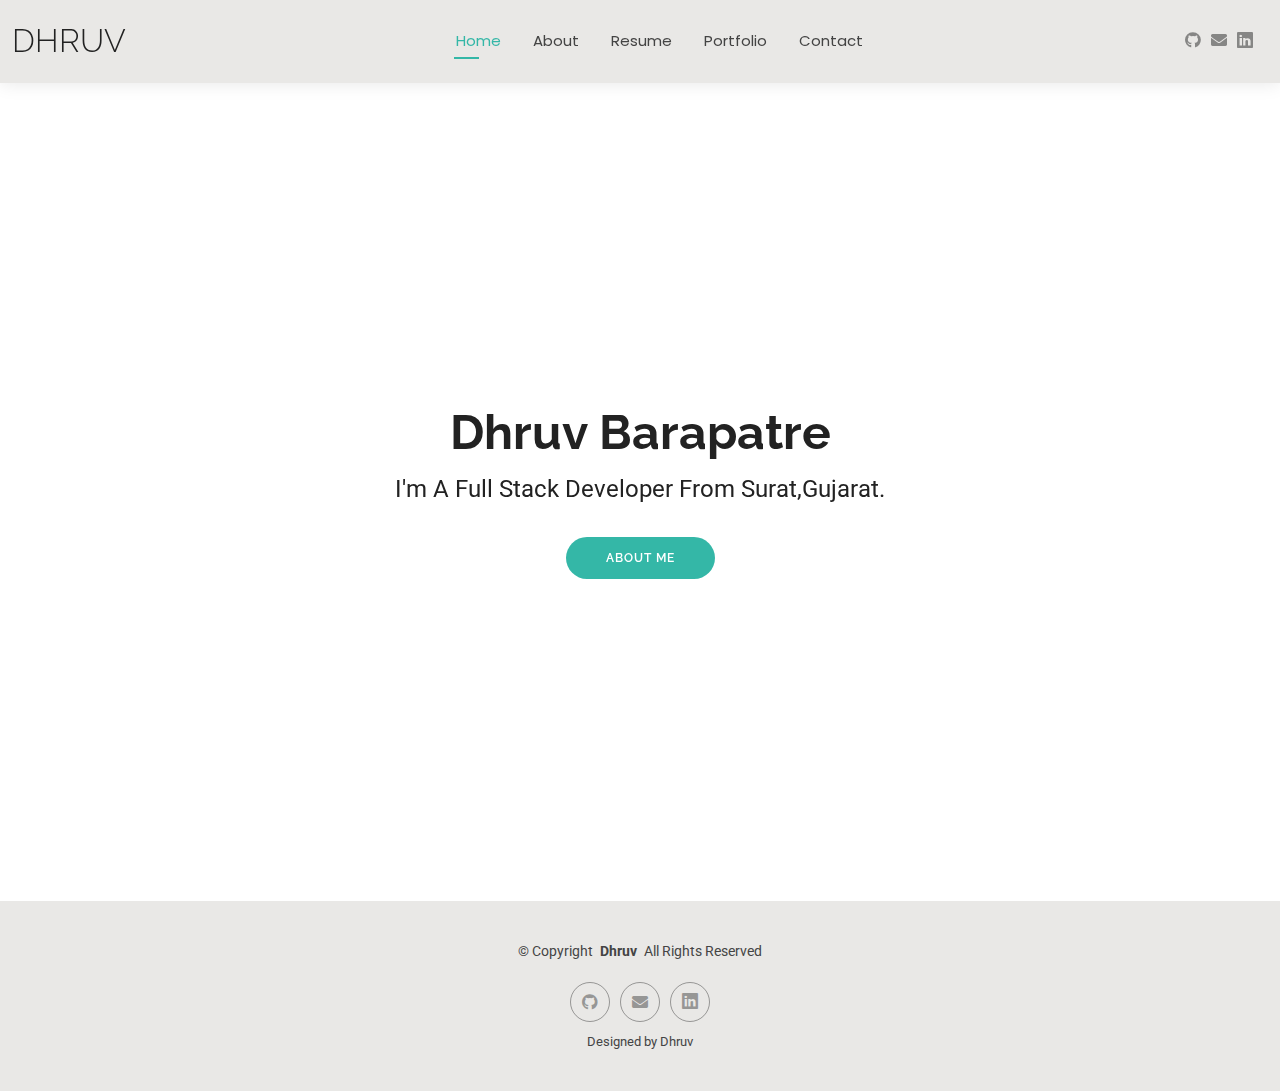
<file: index.html>
<!DOCTYPE html>
<html lang="en">
  <head>
    <meta charset="utf-8" />
    <meta content="width=device-width, initial-scale=1.0" name="viewport" />
    <title>Index - DHRUV Bootstrap Template</title>
    <meta name="description" content="" />
    <meta name="keywords" content="" />
    <link
      rel="stylesheet"
      href="https://cdnjs.cloudflare.com/ajax/libs/font-awesome/5.3.1/css/all.min.css"
    />

    <!-- Favicons -->
    <link href="assets/img/favicon.png" rel="icon" />
    <link href="assets/img/apple-touch-icon.png" rel="apple-touch-icon" />

    <!-- Fonts -->
    <link href="https://fonts.googleapis.com" rel="preconnect" />
    <link href="https://fonts.gstatic.com" rel="preconnect" crossorigin />
    <link
      href="https://fonts.googleapis.com/css2?family=Roboto:ital,wght@0,100;0,300;0,400;0,500;0,700;0,900;1,100;1,300;1,400;1,500;1,700;1,900&family=Poppins:ital,wght@0,100;0,200;0,300;0,400;0,500;0,600;0,700;0,800;0,900;1,100;1,200;1,300;1,400;1,500;1,600;1,700;1,800;1,900&family=Raleway:ital,wght@0,100;0,200;0,300;0,400;0,500;0,600;0,700;0,800;0,900;1,100;1,200;1,300;1,400;1,500;1,600;1,700;1,800;1,900&display=swap"
      rel="stylesheet"
    />

    <!-- Vendor CSS Files -->
    <link
      href="assets/vendor/bootstrap/css/bootstrap.min.css"
      rel="stylesheet"
    />
    <link
      href="assets/vendor/bootstrap-icons/bootstrap-icons.css"
      rel="stylesheet"
    />
    <link href="assets/vendor/aos/aos.css" rel="stylesheet" />
    <link href="assets/vendor/swiper/swiper-bundle.min.css" rel="stylesheet" />
    <link
      href="assets/vendor/glightbox/css/glightbox.min.css"
      rel="stylesheet"
    />

    <!-- Main CSS File -->
    <link href="assets/css/main.css" rel="stylesheet" />

    <!-- =======================================================
  * Template Name: DHRUV
  * Template URL: https://bootstrapmade.com/DHRUV-free-bootstrap-cv-resume-html-template/
  * Updated: Aug 07 2024 with Bootstrap v5.3.3
  * Author: BootstrapMade.com
  * License: https://bootstrapmade.com/license/
  ======================================================== -->
  </head>

  <body class="index-page">
    <header
      id="header"
      class="header d-flex align-items-center light-background sticky-top"
    >
      <div
        class="container-fluid position-relative d-flex align-items-center justify-content-between"
      >
        <a
          href="index.html"
          class="logo d-flex align-items-center me-auto me-xl-0"
        >
          <!-- Uncomment the line below if you also wish to use an image logo -->
          <!-- <img src="assets/img/logo.png" alt=""> -->
          <h1 class="sitename">DHRUV</h1>
        </a>

        <nav id="navmenu" class="navmenu">
          <ul>
            <li><a href="index.html" class="active">Home</a></li>
            <li><a href="about.html">About</a></li>
            <li><a href="resume.html">Resume</a></li>
            <li><a href="portfolio.html">Portfolio</a></li>
            <li><a href="contact.html">Contact</a></li>
          </ul>
          <i class="mobile-nav-toggle d-xl-none bi bi-list"></i>
        </nav>

        <div class="header-social-links">
          <a href="https://github.com/dhruv-barapatre">
            <i class="fab fa-github"></i>
          </a>
          <a href="mailto:barapatredhruv28012006@gmail.com">
            <i class="fas fa-envelope"></i>
          </a>
          <a
            href="https://www.linkedin.com/in/dhruv-barapatre-18727028b"
            class="linkedin"
          >
            <i class="bi bi-linkedin"></i>
          </a>
        </div>
      </div>
    </header>

    <main class="main">
      <!-- Hero Section -->
      <section id="hero" class="hero section">
        <!-- <img src="" alt="" data-aos="fade-in" /> -->

        <div
          class="container text-center"
          data-aos="zoom-out"
          data-aos-delay="100"
        >
          <div class="row justify-content-center">
            <div class="col-lg-8">
              <h2>Dhruv Barapatre</h2>
              <p>I'm A Full Stack Developer From Surat,Gujarat.</p>
              <a href="about.html" class="btn-get-started">About Me</a>
            </div>
          </div>
        </div>
      </section>
      <!-- /Hero Section -->
    </main>

    <footer id="footer" class="footer light-background">
      <div class="container">
        <div class="copyright text-center">
          <p>
            © <span>Copyright</span>
            <strong class="px-1 sitename">Dhruv</strong>
            <span>All Rights Reserved<br /></span>
          </p>
        </div>
        <div class="social-links d-flex justify-content-center">
          <a href="https://github.com/dhruv-barapatre"
            ><i class="fab fa-github"></i
          ></a>
          <a href="mailto:barapatredhruv28012006@gmail.com"
            ><i class="fas fa-envelope"></i>
          </a>
          <a
            href="https://www.linkedin.com/in/dhruv-barapatre-18727028b"
            class="linkedin"
            ><i class="bi bi-linkedin"></i
          ></a>
        </div>
        <div class="credits">
          <!-- All the links in the footer should remain intact. -->
          <!-- You can delete the links only if you've purchased the pro version. -->
          <!-- Licensing information: https://bootstrapmade.com/license/ -->
          <!-- Purchase the pro version with working PHP/AJAX contact form: [buy-url] -->
          Designed by Dhruv
        </div>
      </div>
    </footer>

    <!-- Scroll Top -->
    <a
      href="#"
      id="scroll-top"
      class="scroll-top d-flex align-items-center justify-content-center"
      ><i class="bi bi-arrow-up-short"></i
    ></a>

    <!-- Preloader -->
    <div id="preloader"></div>

    <!-- Vendor JS Files -->
    <script src="assets/vendor/bootstrap/js/bootstrap.bundle.min.js"></script>
    <script src="assets/vendor/php-email-form/validate.js"></script>
    <script src="assets/vendor/aos/aos.js"></script>
    <script src="assets/vendor/waypoints/noframework.waypoints.js"></script>
    <script src="assets/vendor/purecounter/purecounter_vanilla.js"></script>
    <script src="assets/vendor/swiper/swiper-bundle.min.js"></script>
    <script src="assets/vendor/glightbox/js/glightbox.min.js"></script>
    <script src="assets/vendor/imagesloaded/imagesloaded.pkgd.min.js"></script>
    <script src="assets/vendor/isotope-layout/isotope.pkgd.min.js"></script>

    <!-- Main JS File -->
    <script src="assets/js/main.js"></script>
  </body>
</html>
</file>
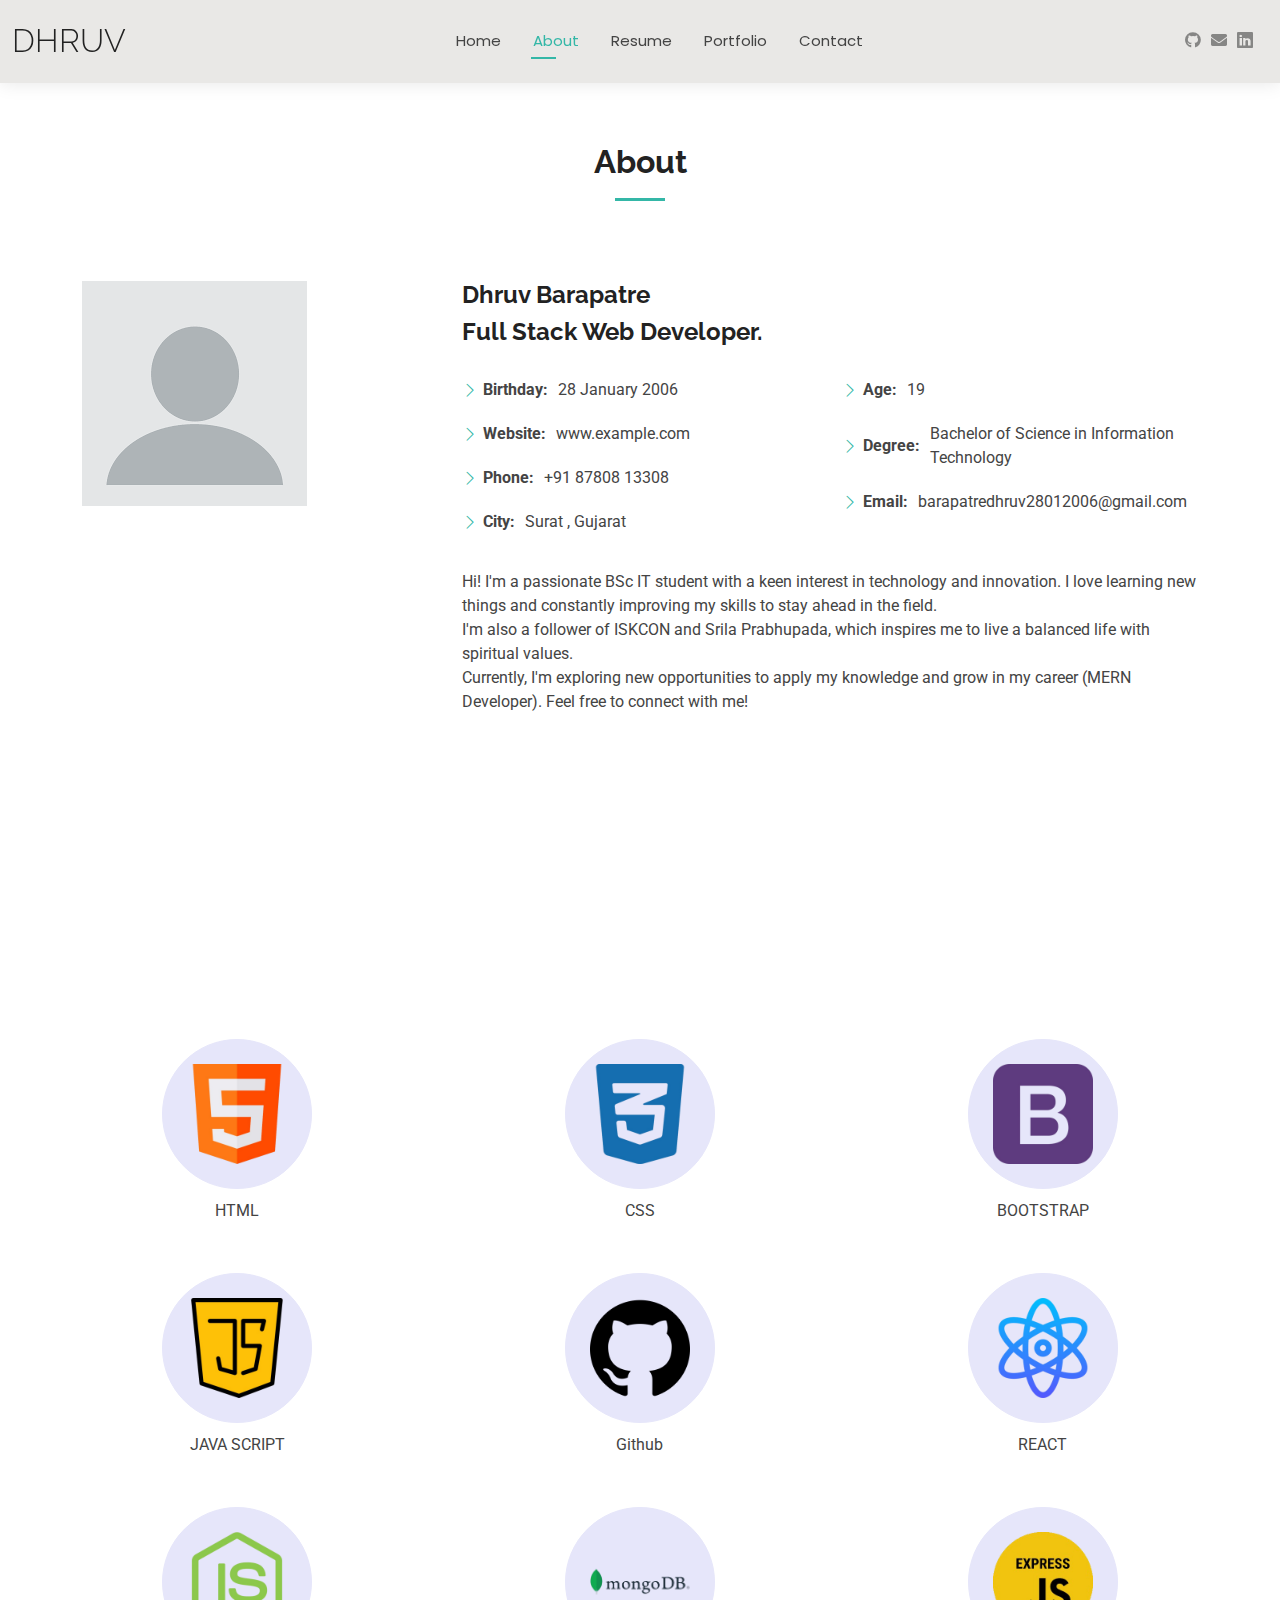
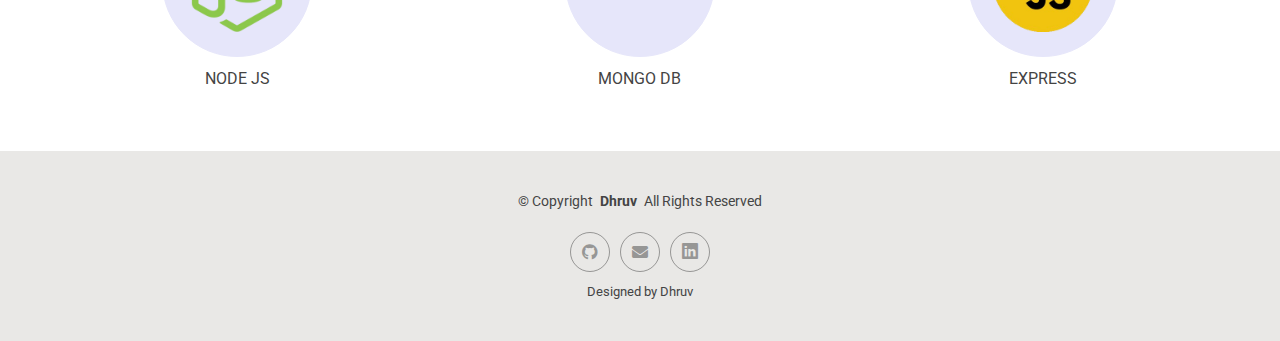
<file: about.html>
<!DOCTYPE html>
<html lang="en">
  <head>
    <meta charset="utf-8" />
    <meta content="width=device-width, initial-scale=1.0" name="viewport" />
    <title>About - DHRUV Bootstrap Template</title>
    <meta name="description" content="" />
    <meta name="keywords" content="" />

    <!-- Favicons -->
    <link href="assets/img/favicon.png" rel="icon" />
    <link href="assets/img/apple-touch-icon.png" rel="apple-touch-icon" />

    <!-- Fonts -->
    <link href="https://fonts.googleapis.com" rel="preconnect" />
    <link href="https://fonts.gstatic.com" rel="preconnect" crossorigin />
    <link
      href="https://fonts.googleapis.com/css2?family=Roboto:ital,wght@0,100;0,300;0,400;0,500;0,700;0,900;1,100;1,300;1,400;1,500;1,700;1,900&family=Poppins:ital,wght@0,100;0,200;0,300;0,400;0,500;0,600;0,700;0,800;0,900;1,100;1,200;1,300;1,400;1,500;1,600;1,700;1,800;1,900&family=Raleway:ital,wght@0,100;0,200;0,300;0,400;0,500;0,600;0,700;0,800;0,900;1,100;1,200;1,300;1,400;1,500;1,600;1,700;1,800;1,900&display=swap"
      rel="stylesheet"
    />
    <link
      rel="stylesheet"
      href="https://cdnjs.cloudflare.com/ajax/libs/font-awesome/5.3.1/css/all.min.css"
    />
    <link
      href="https://stackpath.bootstrapcdn.com/bootstrap/4.5.2/css/bootstrap.min.css"
      rel="stylesheet"
      integrity="sha384-pzjw8f+ua7Kw1TIq0lX76gLMk6fTpDauPg6dh26lgLMymD1+1qH7kUz4uFhBh2J8"
      crossorigin="anonymous"
    />

    <!-- Vendor CSS Files -->
    <link
      href="assets/vendor/bootstrap/css/bootstrap.min.css"
      rel="stylesheet"
    />
    <link
      href="assets/vendor/bootstrap-icons/bootstrap-icons.css"
      rel="stylesheet"
    />
    <link href="assets/vendor/aos/aos.css" rel="stylesheet" />
    <link href="assets/vendor/swiper/swiper-bundle.min.css" rel="stylesheet" />
    <link
      href="assets/vendor/glightbox/css/glightbox.min.css"
      rel="stylesheet"
    />

    <!-- Main CSS File -->
    <link href="assets/css/main.css" rel="stylesheet" />

    <!-- =======================================================
  * Template Name: DHRUV
  * Template URL: https://bootstrapmade.com/DHRUV-free-bootstrap-cv-resume-html-template/
  * Updated: Aug 07 2024 with Bootstrap v5.3.3
  * Author: BootstrapMade.com
  * License: https://bootstrapmade.com/license/
  ======================================================== -->
  </head>

  <body class="about-page">
    <header
      id="header"
      class="header d-flex align-items-center light-background sticky-top"
    >
      <div
        class="container-fluid position-relative d-flex align-items-center justify-content-between"
      >
        <a
          href="index.html"
          class="logo d-flex align-items-center me-auto me-xl-0"
        >
          <!-- Uncomment the line below if you also wish to use an image logo -->
          <!-- <img src="assets/img/logo.png" alt=""> -->
          <h1 class="sitename">DHRUV</h1>
        </a>

        <nav id="navmenu" class="navmenu">
          <ul>
            <li><a href="index.html">Home</a></li>
            <li><a href="about.html" class="active">About</a></li>
            <li><a href="resume.html">Resume</a></li>
            <li><a href="portfolio.html">Portfolio</a></li>

            <li><a href="contact.html">Contact</a></li>
          </ul>
          <i class="mobile-nav-toggle d-xl-none bi bi-list"></i>
        </nav>

        <div class="header-social-links">
          <a href="https://github.com/dhruv-barapatre">
            <i class="fab fa-github"></i>
          </a>
          <a href="mailto:barapatredhruv28012006@gmail.com">
            <i class="fas fa-envelope"></i>
          </a>
          <a
            href="https://www.linkedin.com/in/dhruv-barapatre-18727028b"
            class="linkedin"
          >
            <i class="bi bi-linkedin"></i>
          </a>
        </div>
      </div>
    </header>

    <main class="main">
      <!-- About Section -->
      <section id="about" class="about section">
        <!-- Section Title -->
        <div class="container section-title" data-aos="fade-up">
          <h2>About</h2>
        </div>
        <!-- End Section Title -->

        <div class="container" data-aos="fade-up" data-aos-delay="100">
          <div class="row gy-4 justify-content-center">
            <div class="col-lg-4">
              <img
                src="[data-uri]"
                class="img-fluid"
                alt=""
              />
            </div>
            <div class="col-lg-8 content">
              <h2>Dhruv Barapatre</h2>
              <h2>Full Stack Web Developer.</h2>
              <br />
              <div class="row">
                <div class="col-lg-6">
                  <ul>
                    <li>
                      <i class="bi bi-chevron-right"></i>
                      <strong>Birthday:</strong> <span>28 January 2006</span>
                    </li>
                    <li>
                      <i class="bi bi-chevron-right"></i>
                      <strong>Website:</strong> <span>www.example.com</span>
                    </li>
                    <li>
                      <i class="bi bi-chevron-right"></i>
                      <strong>Phone:</strong>
                      <a style="color: #444444" href="tel:+918780813308"
                        ><span>+91 87808 13308</span></a
                      >
                    </li>
                    <li>
                      <i class="bi bi-chevron-right"></i>
                      <strong>City:</strong>
                      <a
                        style="color: #444444"
                        href="https://maps.app.goo.gl/YhvYDCLNRWaXvKoq8"
                        ><span>Surat , Gujarat</span></a
                      >
                    </li>
                  </ul>
                </div>
                <div class="col-lg-6">
                  <ul>
                    <li>
                      <i class="bi bi-chevron-right"></i> <strong>Age:</strong>
                      <span>19</span>
                    </li>
                    <li>
                      <i class="bi bi-chevron-right"></i>
                      <strong>Degree:</strong>
                      <span>Bachelor of Science in Information Technology</span>
                    </li>
                    <li>
                      <i class="bi bi-chevron-right"></i>
                      <strong>Email:</strong>
                      <a
                        style="color: #444444"
                        href="mailto:barapatredhruv28012006@gmail.com"
                        ><span>barapatredhruv28012006@gmail.com</span></a
                      >
                    </li>
                  </ul>
                </div>
              </div>
              <p class="py-3">
                Hi! I'm a passionate BSc IT student with a keen interest in
                technology and innovation. I love learning new things and
                constantly improving my skills to stay ahead in the field.<br />
                I'm also a follower of ISKCON and Srila Prabhupada, which
                inspires me to live a balanced life with spiritual values.<br />
                Currently, I'm exploring new opportunities to apply my knowledge
                and grow in my career (MERN Developer). Feel free to connect
                with me!
              </p>
            </div>
          </div>
        </div>
      </section>
      <!-- /About Section -->

      <!-- Skills Section -->
      <section id="skills" class="skills section">
        <!-- Section Title -->
        <div class="container section-title" data-aos="fade-up">
          <h2>Skills</h2>
          <p>
            Necessitatibus eius consequatur ex aliquid fuga eum quidem sint
            consectetur velit
          </p>
        </div>
        <!-- End Section Title -->
        <div class="skills-image row px-5">
          <div class="col-6 col-sm-6 col-md-4 col-lg-4">
            <div class="rounds">
              <img
                src="./assets/img/icon-png/html-removebg-preview.png"
                width="100px"
                alt=""
              />
            </div>
            <span>HTML</span>
          </div>
          <div class="col-6 col-sm-6 col-md-4 col-lg-4">
            <div class="rounds">
              <img
                src="./assets/img/icon-png/css-3-removebg-preview.png"
                width="100px"
                alt=""
              />
            </div>
            <span>CSS</span>
          </div>
          <div class="col-6 col-sm-6 col-md-4 col-lg-4">
            <div class="rounds">
              <img
                src="./assets/img/icon-png/bootstrap-removebg-preview.png"
                width="100px"
                alt=""
              />
            </div>
            <span>BOOTSTRAP</span>
          </div>
          <div class="col-6 col-sm-6 col-md-4 col-lg-4">
            <div class="rounds">
              <img
                src="./assets/img/icon-png/java-script-removebg-preview.png"
                width="100px"
                alt=""
              />
            </div>
            <span>JAVA SCRIPT</span>
          </div>
          <div class="col-6 col-sm-6 col-md-4 col-lg-4">
            <div class="rounds">
              <img src="./assets/img/icon-png/github.png" width="100px" alt="" />
            </div>
            <span>Github</span>
          </div>
          <div class="col-6 col-sm-6 col-md-4 col-lg-4">
            <div class="rounds">
              <img
                src="./assets/img/icon-png/atom-removebg-preview.png"
                width="100px"
                alt=""
              />
            </div>
            <span>REACT</span>
          </div>
          <div class="col-6 col-sm-6 col-md-4 col-lg-4">
            <div class="rounds">
              <img
                src="./assets/img/icon-png/nodejs-removebg-preview.png"
                width="100px"
                alt=""
              />
            </div>
            <span>NODE JS</span>
          </div>
          <div class="col-6 col-sm-6 col-md-4 col-lg-4">
            <div class="rounds">
              <img
                src="./assets/img/icon-png/mongo-removebg-preview.png"
                width="100px"
                alt=""
              />
            </div>
            <span>MONGO DB</span>
          </div>
          <div class="col-6 col-sm-6 col-md-4 col-lg-4">
            <div class="rounds">
              <img
                src="./assets/img/icon-png/express-js-removebg-preview.png"
                width="100px"
                alt=""
              />
            </div>
            <span>EXPRESS</span>
          </div>
        </div>
      </section>
      <!-- /Skills Section -->
    </main>

    <footer id="footer" class="footer light-background">
      <div class="container">
        <div class="copyright text-center">
          <p>
            © <span>Copyright</span>
            <strong class="px-1 sitename">Dhruv</strong>
            <span>All Rights Reserved<br /></span>
          </p>
        </div>
        <div class="social-links d-flex justify-content-center">
          <a href="https://github.com/dhruv-barapatre"
            ><i class="fab fa-github"></i
          ></a>
          <a href="mailto:barapatredhruv28012006@gmail.com"
            ><i class="fas fa-envelope"></i>
          </a>
          <a
            href="https://www.linkedin.com/in/dhruv-barapatre-18727028b"
            class="linkedin"
            ><i class="bi bi-linkedin"></i
          ></a>
        </div>
        <div class="credits">
          <!-- All the links in the footer should remain intact. -->
          <!-- You can delete the links only if you've purchased the pro version. -->
          <!-- Licensing information: https://bootstrapmade.com/license/ -->
          <!-- Purchase the pro version with working PHP/AJAX contact form: [buy-url] -->
          Designed by Dhruv
        </div>
      </div>
    </footer>

    <!-- Scroll Top -->
    <a
      href="#"
      id="scroll-top"
      class="scroll-top d-flex align-items-center justify-content-center"
      ><i class="bi bi-arrow-up-short"></i
    ></a>

    <!-- Preloader -->
    <div id="preloader"></div>

    <!-- Vendor JS Files -->
    <script src="assets/vendor/bootstrap/js/bootstrap.bundle.min.js"></script>
    <script src="assets/vendor/php-email-form/validate.js"></script>
    <script src="assets/vendor/aos/aos.js"></script>
    <script src="assets/vendor/waypoints/noframework.waypoints.js"></script>
    <script src="assets/vendor/purecounter/purecounter_vanilla.js"></script>
    <script src="assets/vendor/swiper/swiper-bundle.min.js"></script>
    <script src="assets/vendor/glightbox/js/glightbox.min.js"></script>
    <script src="assets/vendor/imagesloaded/imagesloaded.pkgd.min.js"></script>
    <script src="assets/vendor/isotope-layout/isotope.pkgd.min.js"></script>

    <!-- Main JS File -->
    <script src="assets/js/main.js"></script>
  </body>
</html>
</file>
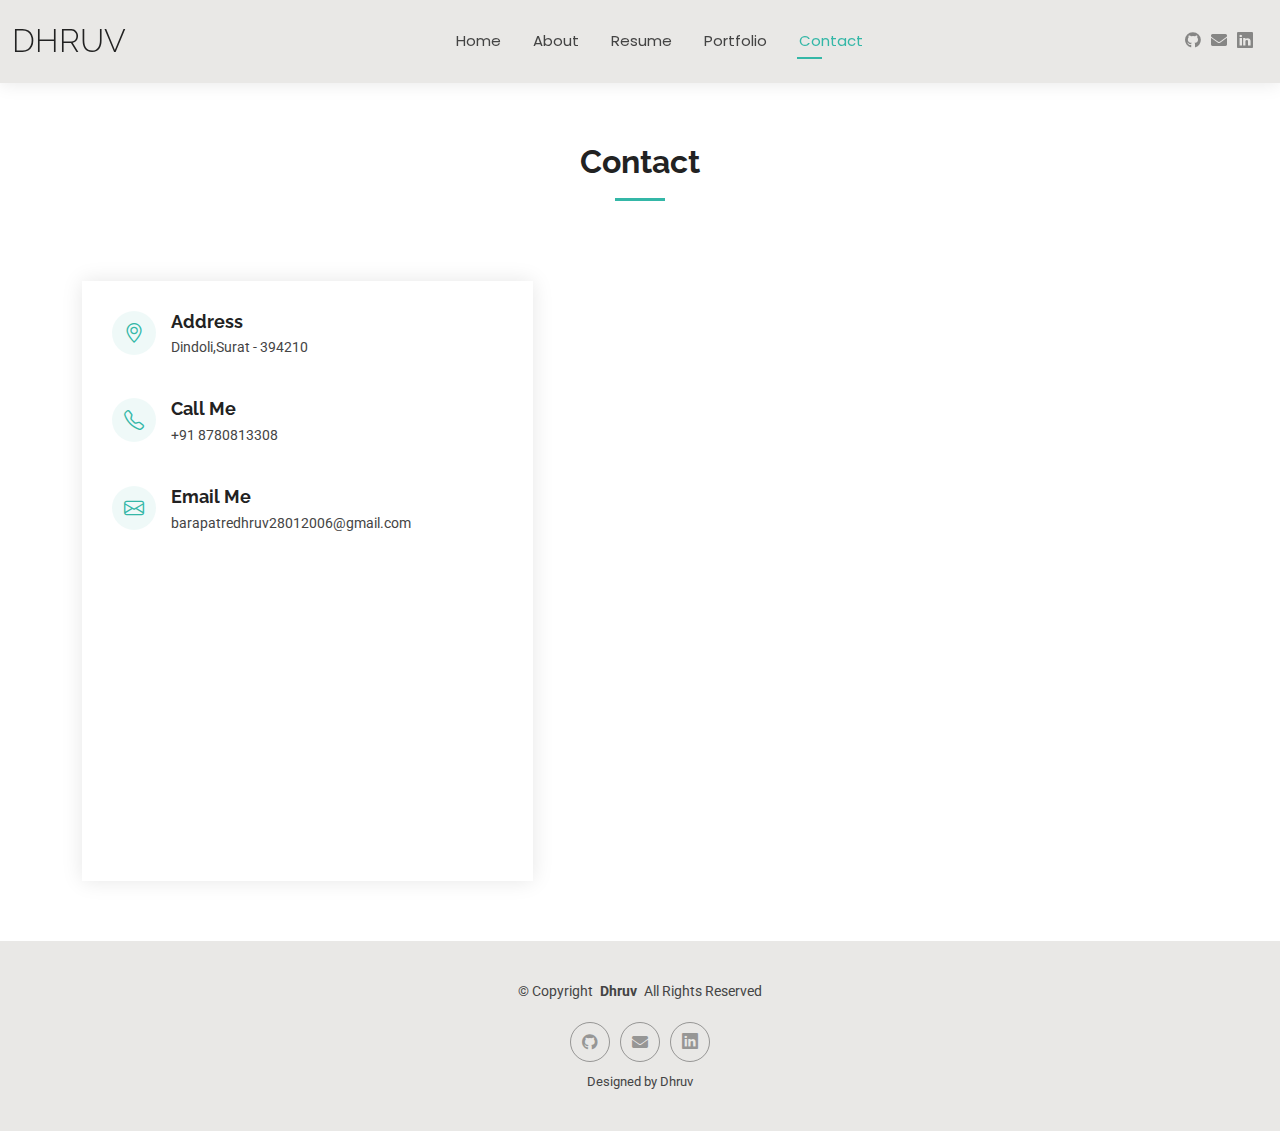
<file: contact.html>
<!DOCTYPE html>
<html lang="en">

<head>
  <meta charset="utf-8">
  <meta content="width=device-width, initial-scale=1.0" name="viewport">
  <title>Contact - DHRUV Bootstrap Template</title>
  <meta name="description" content="">
  <meta name="keywords" content="">

  <!-- Favicons -->
  <link href="assets/img/favicon.png" rel="icon">
  <link href="assets/img/apple-touch-icon.png" rel="apple-touch-icon">

  <!-- Fonts -->
  <link href="https://fonts.googleapis.com" rel="preconnect">
  <link href="https://fonts.gstatic.com" rel="preconnect" crossorigin>
  <link href="https://fonts.googleapis.com/css2?family=Roboto:ital,wght@0,100;0,300;0,400;0,500;0,700;0,900;1,100;1,300;1,400;1,500;1,700;1,900&family=Poppins:ital,wght@0,100;0,200;0,300;0,400;0,500;0,600;0,700;0,800;0,900;1,100;1,200;1,300;1,400;1,500;1,600;1,700;1,800;1,900&family=Raleway:ital,wght@0,100;0,200;0,300;0,400;0,500;0,600;0,700;0,800;0,900;1,100;1,200;1,300;1,400;1,500;1,600;1,700;1,800;1,900&display=swap" rel="stylesheet">
  <link rel="stylesheet" href="https://cdnjs.cloudflare.com/ajax/libs/font-awesome/5.3.1/css/all.min.css">

  <!-- Vendor CSS Files -->
  <link href="assets/vendor/bootstrap/css/bootstrap.min.css" rel="stylesheet">
  <link href="assets/vendor/bootstrap-icons/bootstrap-icons.css" rel="stylesheet">
  <link href="assets/vendor/aos/aos.css" rel="stylesheet">
  <link href="assets/vendor/swiper/swiper-bundle.min.css" rel="stylesheet">
  <link href="assets/vendor/glightbox/css/glightbox.min.css" rel="stylesheet">

  <!-- Main CSS File -->
  <link href="assets/css/main.css" rel="stylesheet">

  <!-- =======================================================
  * Template Name: DHRUV
  * Template URL: https://bootstrapmade.com/DHRUV-free-bootstrap-cv-resume-html-template/
  * Updated: Aug 07 2024 with Bootstrap v5.3.3
  * Author: BootstrapMade.com
  * License: https://bootstrapmade.com/license/
  ======================================================== -->
</head>

<body class="contact-page">

  <header id="header" class="header d-flex align-items-center light-background sticky-top">
    <div class="container-fluid position-relative d-flex align-items-center justify-content-between">

      <a href="index.html" class="logo d-flex align-items-center me-auto me-xl-0">
        <!-- Uncomment the line below if you also wish to use an image logo -->
        <!-- <img src="assets/img/logo.png" alt=""> -->
        <h1 class="sitename">DHRUV</h1>
      </a>

      <nav id="navmenu" class="navmenu">
        <ul>
          <li><a href="index.html">Home</a></li>
          <li><a href="about.html">About</a></li>
          <li><a href="resume.html">Resume</a></li>
          <li><a href="portfolio.html">Portfolio</a></li>
        
          <li><a href="contact.html" class="active">Contact</a></li>
        </ul>
        <i class="mobile-nav-toggle d-xl-none bi bi-list"></i>
      </nav>

      <div class="header-social-links">
        <a href="https://github.com/dhruv-barapatre">
          <i class="fab fa-github"></i>
        </a>
        <a href="mailto:barapatredhruv28012006@gmail.com">
          <i class="fas fa-envelope"></i>
        </a>
        <a
          href="https://www.linkedin.com/in/dhruv-barapatre-18727028b"
          class="linkedin"
        >
          <i class="bi bi-linkedin"></i>
        </a>
      </div>

    </div>
  </header>

  <main class="main">

    <!-- Contact Section -->
    <section id="contact" class="contact section">

      <!-- Section Title -->
      <div class="container section-title" data-aos="fade-up">
        <h2>Contact</h2>
      </div><!-- End Section Title -->

      <div class="container" data-aos="fade-up" data-aos-delay="100">

        <div class="row gy-4">

          <div class="col-lg-5">

            <div class="info-wrap">
              <div class="info-item d-flex" data-aos="fade-up" data-aos-delay="200">
                <i class="bi bi-geo-alt flex-shrink-0"></i>
                <div>
                  <h3>Address</h3>
                  <p>Dindoli,Surat  - 394210</p>
                </div>
              </div><!-- End Info Item -->

              <div class="info-item d-flex" data-aos="fade-up" data-aos-delay="300">
                <i class="bi bi-telephone flex-shrink-0"></i>
                <div>
                  <h3>Call Me</h3>
                  <p>+91 8780813308</p>
                </div>
              </div><!-- End Info Item -->

              <div class="info-item d-flex" data-aos="fade-up" data-aos-delay="400">
                <i class="bi bi-envelope flex-shrink-0"></i>
                <div>
                  <h3>Email Me</h3>
                  <p>barapatredhruv28012006@gmail.com</p>
                </div>
              </div><!-- End Info Item -->

              <iframe src="https://www.google.com/maps/embed?pb=!1m18!1m12!1m3!1d3290.029983520851!2d72.86198007460364!3d21.141609783894314!2m3!1f0!2f0!3f0!3m2!1i1024!2i768!4f13.1!3m3!1m2!1s0x3be0503a647bbd4f%3A0x6aa37ea938e2e13b!2sUdhana%2C%20Surat%2C%20Gujarat%20394210!5e1!3m2!1sen!2sin!4v1738417917910!5m2!1sen!2sin" frameborder="0" style="border:0; width: 100%; height: 270px;" allowfullscreen="" loading="lazy" referrerpolicy="no-referrer-when-downgrade"></iframe>
            </div>
          </div>

          <!-- End Contact Form -->

        </div>

      </div>

    </section><!-- /Contact Section -->

  </main>

  <footer id="footer" class="footer light-background">
    <div class="container">
      <div class="copyright text-center">
        <p>
          © <span>Copyright</span>
          <strong class="px-1 sitename">Dhruv</strong>
          <span>All Rights Reserved<br /></span>
        </p>
      </div>
      <div class="social-links d-flex justify-content-center">
        <a href="https://github.com/dhruv-barapatre"
          ><i class="fab fa-github"></i
        ></a>
        <a href="mailto:barapatredhruv28012006@gmail.com"
          ><i class="fas fa-envelope"></i>
        </a>
        <a
          href="https://www.linkedin.com/in/dhruv-barapatre-18727028b"
          class="linkedin"
          ><i class="bi bi-linkedin"></i
        ></a>
      </div>
      <div class="credits">
        <!-- All the links in the footer should remain intact. -->
        <!-- You can delete the links only if you've purchased the pro version. -->
        <!-- Licensing information: https://bootstrapmade.com/license/ -->
        <!-- Purchase the pro version with working PHP/AJAX contact form: [buy-url] -->
        Designed by Dhruv
      </div>
    </div>
  </footer>

  <!-- Scroll Top -->
  <a href="#" id="scroll-top" class="scroll-top d-flex align-items-center justify-content-center"><i class="bi bi-arrow-up-short"></i></a>

  <!-- Preloader -->
  <div id="preloader"></div>

  <!-- Vendor JS Files -->
  <script src="assets/vendor/bootstrap/js/bootstrap.bundle.min.js"></script>
  <script src="assets/vendor/php-email-form/validate.js"></script>
  <script src="assets/vendor/aos/aos.js"></script>
  <script src="assets/vendor/waypoints/noframework.waypoints.js"></script>
  <script src="assets/vendor/purecounter/purecounter_vanilla.js"></script>
  <script src="assets/vendor/swiper/swiper-bundle.min.js"></script>
  <script src="assets/vendor/glightbox/js/glightbox.min.js"></script>
  <script src="assets/vendor/imagesloaded/imagesloaded.pkgd.min.js"></script>
  <script src="assets/vendor/isotope-layout/isotope.pkgd.min.js"></script>

  <!-- Main JS File -->
  <script src="assets/js/main.js"></script>

</body>

</html>
</file>
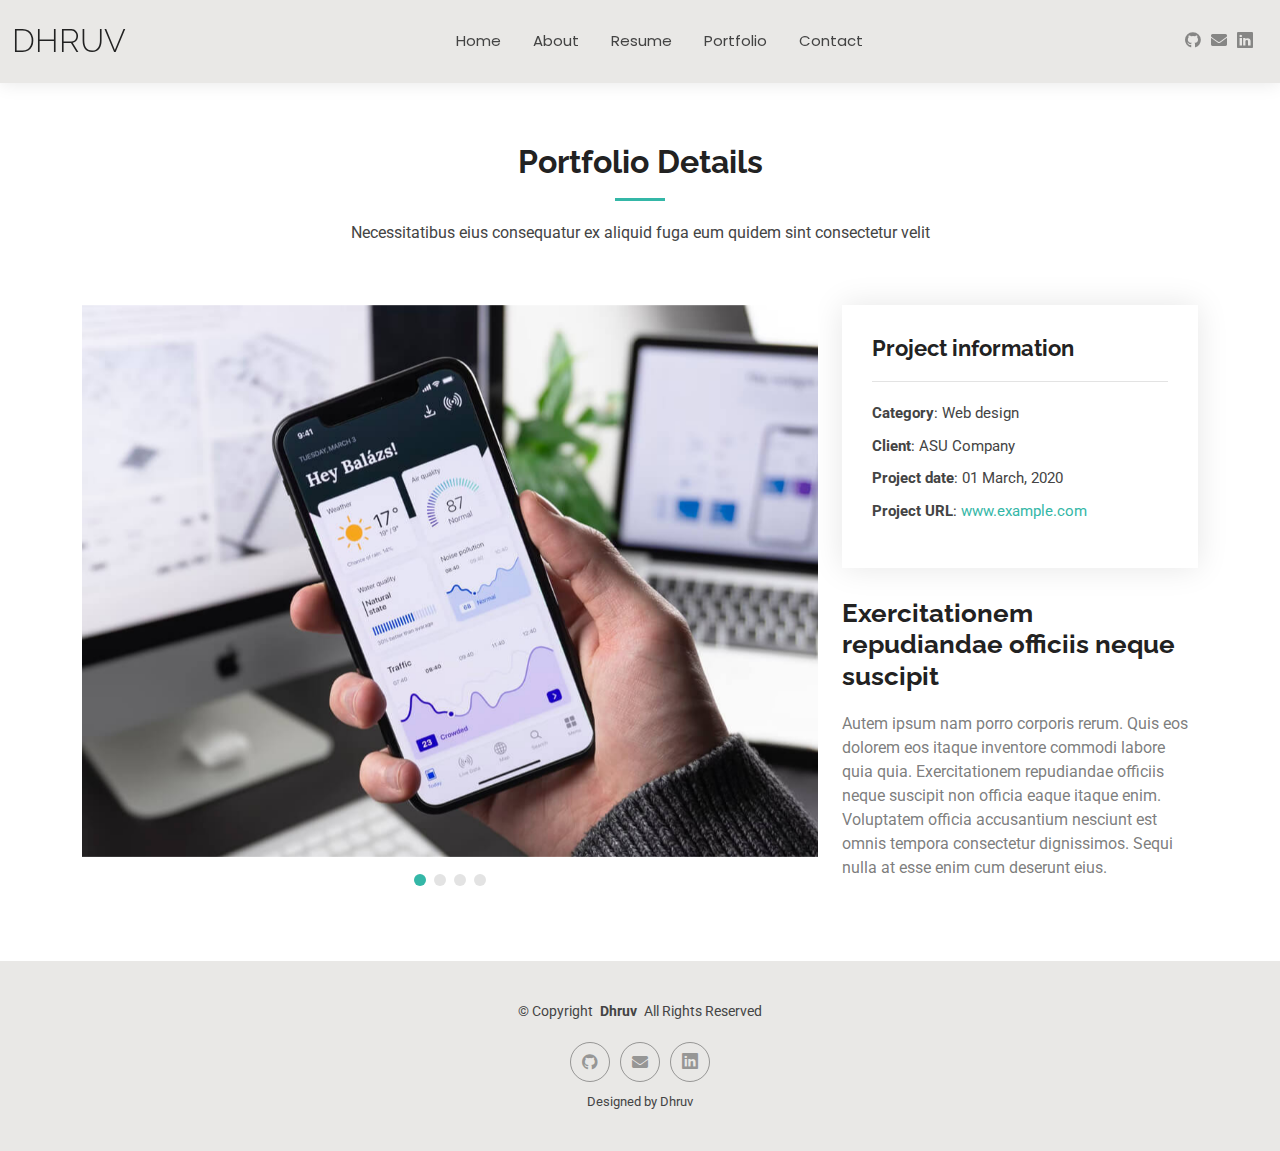
<file: portfolio-details.html>
<!DOCTYPE html>
<html lang="en">

<head>
  <meta charset="utf-8">
  <meta content="width=device-width, initial-scale=1.0" name="viewport">
  <title>Portfolio Details - DHRUV Bootstrap Template</title>
  <meta name="description" content="">
  <meta name="keywords" content="">

  <!-- Favicons -->
  <link href="assets/img/favicon.png" rel="icon">
  <link href="assets/img/apple-touch-icon.png" rel="apple-touch-icon">
  <link rel="stylesheet" href="https://cdnjs.cloudflare.com/ajax/libs/font-awesome/5.3.1/css/all.min.css">

  <!-- Fonts -->
  <link href="https://fonts.googleapis.com" rel="preconnect">
  <link href="https://fonts.gstatic.com" rel="preconnect" crossorigin>
  <link href="https://fonts.googleapis.com/css2?family=Roboto:ital,wght@0,100;0,300;0,400;0,500;0,700;0,900;1,100;1,300;1,400;1,500;1,700;1,900&family=Poppins:ital,wght@0,100;0,200;0,300;0,400;0,500;0,600;0,700;0,800;0,900;1,100;1,200;1,300;1,400;1,500;1,600;1,700;1,800;1,900&family=Raleway:ital,wght@0,100;0,200;0,300;0,400;0,500;0,600;0,700;0,800;0,900;1,100;1,200;1,300;1,400;1,500;1,600;1,700;1,800;1,900&display=swap" rel="stylesheet">

  <!-- Vendor CSS Files -->
  <link href="assets/vendor/bootstrap/css/bootstrap.min.css" rel="stylesheet">
  <link href="assets/vendor/bootstrap-icons/bootstrap-icons.css" rel="stylesheet">
  <link href="assets/vendor/aos/aos.css" rel="stylesheet">
  <link href="assets/vendor/swiper/swiper-bundle.min.css" rel="stylesheet">
  <link href="assets/vendor/glightbox/css/glightbox.min.css" rel="stylesheet">

  <!-- Main CSS File -->
  <link href="assets/css/main.css" rel="stylesheet">

  <!-- =======================================================
  * Template Name: DHRUV
  * Template URL: https://bootstrapmade.com/DHRUV-free-bootstrap-cv-resume-html-template/
  * Updated: Aug 07 2024 with Bootstrap v5.3.3
  * Author: BootstrapMade.com
  * License: https://bootstrapmade.com/license/
  ======================================================== -->
</head>

<body class="portfolio-details-page">

  <header id="header" class="header d-flex align-items-center light-background sticky-top">
    <div class="container-fluid position-relative d-flex align-items-center justify-content-between">

      <a href="index.html" class="logo d-flex align-items-center me-auto me-xl-0">
        <!-- Uncomment the line below if you also wish to use an image logo -->
        <!-- <img src="assets/img/logo.png" alt=""> -->
        <h1 class="sitename">DHRUV</h1>
      </a>

      <nav id="navmenu" class="navmenu">
        <ul>
          <li><a href="index.html">Home</a></li>
          <li><a href="about.html">About</a></li>
          <li><a href="resume.html">Resume</a></li>
          <li><a href="portfolio.html">Portfolio</a></li>
         
          <li><a href="contact.html">Contact</a></li>
        </ul>
        <i class="mobile-nav-toggle d-xl-none bi bi-list"></i>
      </nav>

      <div class="header-social-links">
        <a href="https://github.com/dhruv-barapatre">
          <i class="fab fa-github"></i>
        </a>
        <a href="mailto:barapatredhruv28012006@gmail.com">
          <i class="fas fa-envelope"></i>
        </a>
        <a
          href="https://www.linkedin.com/in/dhruv-barapatre-18727028b"
          class="linkedin"
        >
          <i class="bi bi-linkedin"></i>
        </a>
      </div>

    </div>
  </header>

  <main class="main">

    <!-- Portfolio Details Section -->
    <section id="portfolio-details" class="portfolio-details section">

      <!-- Section Title -->
      <div class="container section-title" data-aos="fade-up">
        <h2>Portfolio Details</h2>
        <p>Necessitatibus eius consequatur ex aliquid fuga eum quidem sint consectetur velit</p>
      </div><!-- End Section Title -->

      <div class="container" data-aos="fade-up" data-aos-delay="100">

        <div class="row gy-4">

          <div class="col-lg-8">
            <div class="portfolio-details-slider swiper init-swiper">

              <script type="application/json" class="swiper-config">
                {
                  "loop": true,
                  "speed": 600,
                  "autoplay": {
                    "delay": 5000
                  },
                  "slidesPerView": "auto",
                  "pagination": {
                    "el": ".swiper-pagination",
                    "type": "bullets",
                    "clickable": true
                  }
                }
              </script>

              <div class="swiper-wrapper align-items-center">

                <div class="swiper-slide">
                  <img src="assets/img/portfolio/app-1.jpg" alt="">
                </div>

                <div class="swiper-slide">
                  <img src="assets/img/portfolio/product-1.jpg" alt="">
                </div>

                <div class="swiper-slide">
                  <img src="assets/img/portfolio/branding-1.jpg" alt="">
                </div>

                <div class="swiper-slide">
                  <img src="assets/img/portfolio/books-1.jpg" alt="">
                </div>

              </div>
              <div class="swiper-pagination"></div>
            </div>
          </div>

          <div class="col-lg-4">
            <div class="portfolio-info" data-aos="fade-up" data-aos-delay="200">
              <h3>Project information</h3>
              <ul>
                <li><strong>Category</strong>: Web design</li>
                <li><strong>Client</strong>: ASU Company</li>
                <li><strong>Project date</strong>: 01 March, 2020</li>
                <li><strong>Project URL</strong>: <a href="#">www.example.com</a></li>
              </ul>
            </div>
            <div class="portfolio-description" data-aos="fade-up" data-aos-delay="300">
              <h2>Exercitationem repudiandae officiis neque suscipit</h2>
              <p>
                Autem ipsum nam porro corporis rerum. Quis eos dolorem eos itaque inventore commodi labore quia quia. Exercitationem repudiandae officiis neque suscipit non officia eaque itaque enim. Voluptatem officia accusantium nesciunt est omnis tempora consectetur dignissimos. Sequi nulla at esse enim cum deserunt eius.
              </p>
            </div>
          </div>

        </div>

      </div>

    </section><!-- /Portfolio Details Section -->

  </main>

  <footer id="footer" class="footer light-background">
    <div class="container">
      <div class="copyright text-center">
        <p>
          © <span>Copyright</span>
          <strong class="px-1 sitename">Dhruv</strong>
          <span>All Rights Reserved<br /></span>
        </p>
      </div>
      <div class="social-links d-flex justify-content-center">
        <a href="https://github.com/dhruv-barapatre"
          ><i class="fab fa-github"></i
        ></a>
        <a href="mailto:barapatredhruv28012006@gmail.com"
          ><i class="fas fa-envelope"></i>
        </a>
        <a
          href="https://www.linkedin.com/in/dhruv-barapatre-18727028b"
          class="linkedin"
          ><i class="bi bi-linkedin"></i
        ></a>
      </div>
      <div class="credits">
        <!-- All the links in the footer should remain intact. -->
        <!-- You can delete the links only if you've purchased the pro version. -->
        <!-- Licensing information: https://bootstrapmade.com/license/ -->
        <!-- Purchase the pro version with working PHP/AJAX contact form: [buy-url] -->
        Designed by Dhruv
      </div>
    </div>
  </footer>

  <!-- Scroll Top -->
  <a href="#" id="scroll-top" class="scroll-top d-flex align-items-center justify-content-center"><i class="bi bi-arrow-up-short"></i></a>

  <!-- Preloader -->
  <div id="preloader"></div>

  <!-- Vendor JS Files -->
  <script src="assets/vendor/bootstrap/js/bootstrap.bundle.min.js"></script>
  <script src="assets/vendor/php-email-form/validate.js"></script>
  <script src="assets/vendor/aos/aos.js"></script>
  <script src="assets/vendor/waypoints/noframework.waypoints.js"></script>
  <script src="assets/vendor/purecounter/purecounter_vanilla.js"></script>
  <script src="assets/vendor/swiper/swiper-bundle.min.js"></script>
  <script src="assets/vendor/glightbox/js/glightbox.min.js"></script>
  <script src="assets/vendor/imagesloaded/imagesloaded.pkgd.min.js"></script>
  <script src="assets/vendor/isotope-layout/isotope.pkgd.min.js"></script>

  <!-- Main JS File -->
  <script src="assets/js/main.js"></script>

</body>

</html>
</file>
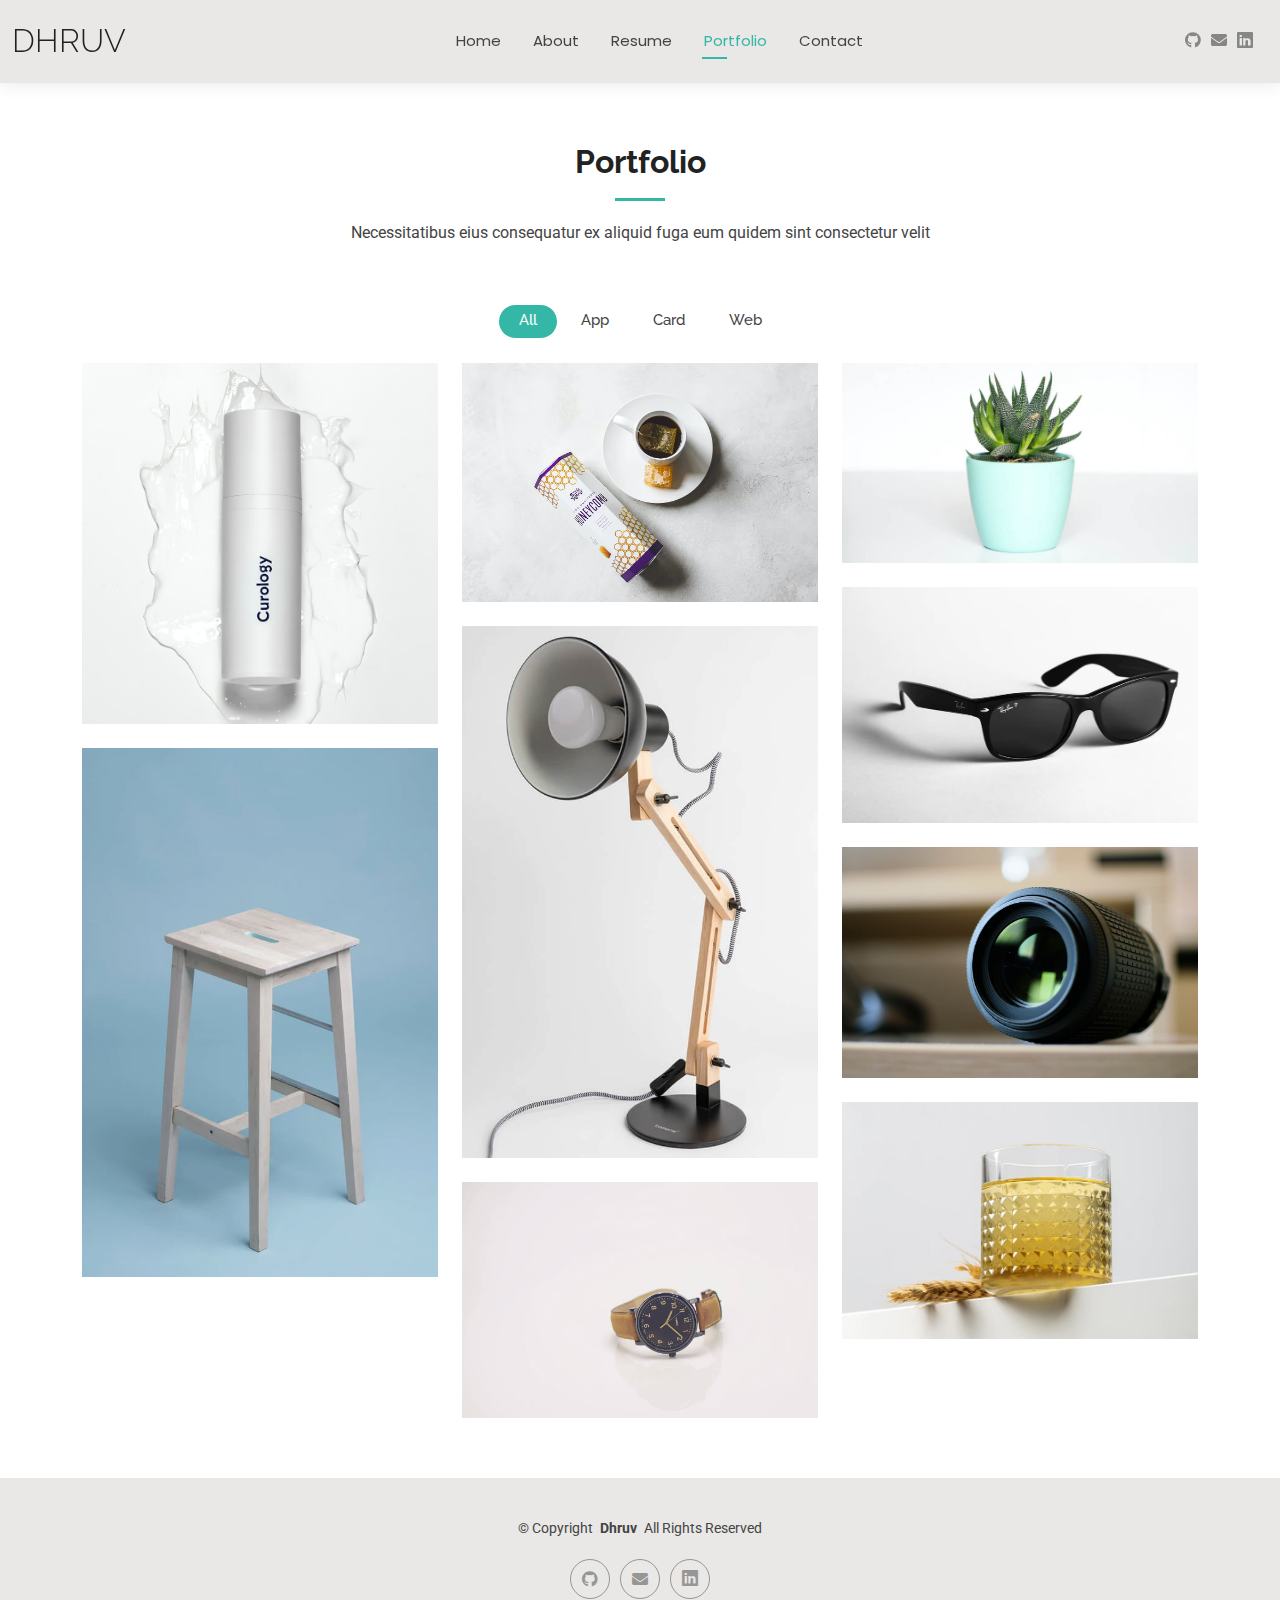
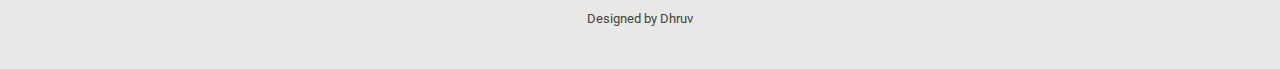
<file: portfolio.html>
<!DOCTYPE html>
<html lang="en">

<head>
  <meta charset="utf-8">
  <meta content="width=device-width, initial-scale=1.0" name="viewport">
  <title>Portfolio - DHRUV Bootstrap Template</title>
  <meta name="description" content="">
  <meta name="keywords" content="">

  <!-- Favicons -->
  <link href="assets/img/favicon.png" rel="icon">
  <link href="assets/img/apple-touch-icon.png" rel="apple-touch-icon">

  <!-- Fonts -->
  <link href="https://fonts.googleapis.com" rel="preconnect">
  <link href="https://fonts.gstatic.com" rel="preconnect" crossorigin>
  <link href="https://fonts.googleapis.com/css2?family=Roboto:ital,wght@0,100;0,300;0,400;0,500;0,700;0,900;1,100;1,300;1,400;1,500;1,700;1,900&family=Poppins:ital,wght@0,100;0,200;0,300;0,400;0,500;0,600;0,700;0,800;0,900;1,100;1,200;1,300;1,400;1,500;1,600;1,700;1,800;1,900&family=Raleway:ital,wght@0,100;0,200;0,300;0,400;0,500;0,600;0,700;0,800;0,900;1,100;1,200;1,300;1,400;1,500;1,600;1,700;1,800;1,900&display=swap" rel="stylesheet">
  <link rel="stylesheet" href="https://cdnjs.cloudflare.com/ajax/libs/font-awesome/5.3.1/css/all.min.css">

  <!-- Vendor CSS Files -->
  <link href="assets/vendor/bootstrap/css/bootstrap.min.css" rel="stylesheet">
  <link href="assets/vendor/bootstrap-icons/bootstrap-icons.css" rel="stylesheet">
  <link href="assets/vendor/aos/aos.css" rel="stylesheet">
  <link href="assets/vendor/swiper/swiper-bundle.min.css" rel="stylesheet">
  <link href="assets/vendor/glightbox/css/glightbox.min.css" rel="stylesheet">

  <!-- Main CSS File -->
  <link href="assets/css/main.css" rel="stylesheet">

  <!-- =======================================================
  * Template Name: DHRUV
  * Template URL: https://bootstrapmade.com/DHRUV-free-bootstrap-cv-resume-html-template/
  * Updated: Aug 07 2024 with Bootstrap v5.3.3
  * Author: BootstrapMade.com
  * License: https://bootstrapmade.com/license/
  ======================================================== -->
</head>

<body class="portfolio-page">

  <header id="header" class="header d-flex align-items-center light-background sticky-top">
    <div class="container-fluid position-relative d-flex align-items-center justify-content-between">

      <a href="index.html" class="logo d-flex align-items-center me-auto me-xl-0">
        <!-- Uncomment the line below if you also wish to use an image logo -->
        <!-- <img src="assets/img/logo.png" alt=""> -->
        <h1 class="sitename">DHRUV</h1>
      </a>

      <nav id="navmenu" class="navmenu">
        <ul>
          <li><a href="index.html">Home</a></li>
          <li><a href="about.html">About</a></li>
          <li><a href="resume.html">Resume</a></li>
          <li><a href="portfolio.html" class="active">Portfolio</a></li>
          
          <li><a href="contact.html">Contact</a></li>
        </ul>
        <i class="mobile-nav-toggle d-xl-none bi bi-list"></i>
      </nav>

      <div class="header-social-links">
        <a href="https://github.com/dhruv-barapatre">
          <i class="fab fa-github"></i>
        </a>
        <a href="mailto:barapatredhruv28012006@gmail.com">
          <i class="fas fa-envelope"></i>
        </a>
        <a
          href="https://www.linkedin.com/in/dhruv-barapatre-18727028b"
          class="linkedin"
        >
          <i class="bi bi-linkedin"></i>
        </a>
      </div>

    </div>
  </header>

  <main class="main">

    <!-- Portfolio Section -->
    <section id="portfolio" class="portfolio section">

      <!-- Section Title -->
      <div class="container section-title" data-aos="fade-up">
        <h2>Portfolio</h2>
        <p>Necessitatibus eius consequatur ex aliquid fuga eum quidem sint consectetur velit</p>
      </div><!-- End Section Title -->

      <div class="container">

        <div class="isotope-layout" data-default-filter="*" data-layout="masonry" data-sort="original-order">

          <ul class="portfolio-filters isotope-filters" data-aos="fade-up" data-aos-delay="100">
            <li data-filter="*" class="filter-active">All</li>
            <li data-filter=".filter-app">App</li>
            <li data-filter=".filter-product">Card</li>
            <li data-filter=".filter-branding">Web</li>
          </ul><!-- End Portfolio Filters -->

          <div class="row gy-4 isotope-container" data-aos="fade-up" data-aos-delay="200">

            <div class="col-lg-4 col-md-6 portfolio-item isotope-item filter-app">
              <img src="assets/img/masonry-portfolio/masonry-portfolio-1.jpg" class="img-fluid" alt="">
              <div class="portfolio-info">
                <h4>App 1</h4>
                <p>Lorem ipsum, dolor sit</p>
                <a href="assets/img/masonry-portfolio/masonry-portfolio-1.jpg" title="App 1" data-gallery="portfolio-gallery-app" class="glightbox preview-link"><i class="bi bi-zoom-in"></i></a>
                <a href="portfolio-details.html" title="More Details" class="details-link"><i class="bi bi-link-45deg"></i></a>
              </div>
            </div><!-- End Portfolio Item -->

            <div class="col-lg-4 col-md-6 portfolio-item isotope-item filter-product">
              <img src="assets/img/masonry-portfolio/masonry-portfolio-2.jpg" class="img-fluid" alt="">
              <div class="portfolio-info">
                <h4>Product 1</h4>
                <p>Lorem ipsum, dolor sit</p>
                <a href="assets/img/masonry-portfolio/masonry-portfolio-2.jpg" title="Product 1" data-gallery="portfolio-gallery-product" class="glightbox preview-link"><i class="bi bi-zoom-in"></i></a>
                <a href="portfolio-details.html" title="More Details" class="details-link"><i class="bi bi-link-45deg"></i></a>
              </div>
            </div><!-- End Portfolio Item -->

            <div class="col-lg-4 col-md-6 portfolio-item isotope-item filter-branding">
              <img src="assets/img/masonry-portfolio/masonry-portfolio-3.jpg" class="img-fluid" alt="">
              <div class="portfolio-info">
                <h4>Branding 1</h4>
                <p>Lorem ipsum, dolor sit</p>
                <a href="assets/img/masonry-portfolio/masonry-portfolio-3.jpg" title="Branding 1" data-gallery="portfolio-gallery-branding" class="glightbox preview-link"><i class="bi bi-zoom-in"></i></a>
                <a href="portfolio-details.html" title="More Details" class="details-link"><i class="bi bi-link-45deg"></i></a>
              </div>
            </div><!-- End Portfolio Item -->

            <div class="col-lg-4 col-md-6 portfolio-item isotope-item filter-app">
              <img src="assets/img/masonry-portfolio/masonry-portfolio-4.jpg" class="img-fluid" alt="">
              <div class="portfolio-info">
                <h4>App 2</h4>
                <p>Lorem ipsum, dolor sit</p>
                <a href="assets/img/masonry-portfolio/masonry-portfolio-4.jpg" title="App 2" data-gallery="portfolio-gallery-app" class="glightbox preview-link"><i class="bi bi-zoom-in"></i></a>
                <a href="portfolio-details.html" title="More Details" class="details-link"><i class="bi bi-link-45deg"></i></a>
              </div>
            </div><!-- End Portfolio Item -->

            <div class="col-lg-4 col-md-6 portfolio-item isotope-item filter-product">
              <img src="assets/img/masonry-portfolio/masonry-portfolio-5.jpg" class="img-fluid" alt="">
              <div class="portfolio-info">
                <h4>Product 2</h4>
                <p>Lorem ipsum, dolor sit</p>
                <a href="assets/img/masonry-portfolio/masonry-portfolio-5.jpg" title="Product 2" data-gallery="portfolio-gallery-product" class="glightbox preview-link"><i class="bi bi-zoom-in"></i></a>
                <a href="portfolio-details.html" title="More Details" class="details-link"><i class="bi bi-link-45deg"></i></a>
              </div>
            </div><!-- End Portfolio Item -->

            <div class="col-lg-4 col-md-6 portfolio-item isotope-item filter-branding">
              <img src="assets/img/masonry-portfolio/masonry-portfolio-6.jpg" class="img-fluid" alt="">
              <div class="portfolio-info">
                <h4>Branding 2</h4>
                <p>Lorem ipsum, dolor sit</p>
                <a href="assets/img/masonry-portfolio/masonry-portfolio-6.jpg" title="Branding 2" data-gallery="portfolio-gallery-branding" class="glightbox preview-link"><i class="bi bi-zoom-in"></i></a>
                <a href="portfolio-details.html" title="More Details" class="details-link"><i class="bi bi-link-45deg"></i></a>
              </div>
            </div><!-- End Portfolio Item -->

            <div class="col-lg-4 col-md-6 portfolio-item isotope-item filter-app">
              <img src="assets/img/masonry-portfolio/masonry-portfolio-7.jpg" class="img-fluid" alt="">
              <div class="portfolio-info">
                <h4>App 3</h4>
                <p>Lorem ipsum, dolor sit</p>
                <a href="assets/img/masonry-portfolio/masonry-portfolio-7.jpg" title="App 3" data-gallery="portfolio-gallery-app" class="glightbox preview-link"><i class="bi bi-zoom-in"></i></a>
                <a href="portfolio-details.html" title="More Details" class="details-link"><i class="bi bi-link-45deg"></i></a>
              </div>
            </div><!-- End Portfolio Item -->

            <div class="col-lg-4 col-md-6 portfolio-item isotope-item filter-product">
              <img src="assets/img/masonry-portfolio/masonry-portfolio-8.jpg" class="img-fluid" alt="">
              <div class="portfolio-info">
                <h4>Product 3</h4>
                <p>Lorem ipsum, dolor sit</p>
                <a href="assets/img/masonry-portfolio/masonry-portfolio-8.jpg" title="Product 3" data-gallery="portfolio-gallery-product" class="glightbox preview-link"><i class="bi bi-zoom-in"></i></a>
                <a href="portfolio-details.html" title="More Details" class="details-link"><i class="bi bi-link-45deg"></i></a>
              </div>
            </div><!-- End Portfolio Item -->

            <div class="col-lg-4 col-md-6 portfolio-item isotope-item filter-branding">
              <img src="assets/img/masonry-portfolio/masonry-portfolio-9.jpg" class="img-fluid" alt="">
              <div class="portfolio-info">
                <h4>Branding 3</h4>
                <p>Lorem ipsum, dolor sit</p>
                <a href="assets/img/masonry-portfolio/masonry-portfolio-9.jpg" title="Branding 2" data-gallery="portfolio-gallery-branding" class="glightbox preview-link"><i class="bi bi-zoom-in"></i></a>
                <a href="portfolio-details.html" title="More Details" class="details-link"><i class="bi bi-link-45deg"></i></a>
              </div>
            </div><!-- End Portfolio Item -->

          </div><!-- End Portfolio Container -->

        </div>

      </div>

    </section><!-- /Portfolio Section -->

  </main>

  <footer id="footer" class="footer light-background">
    <div class="container">
      <div class="copyright text-center">
        <p>
          © <span>Copyright</span>
          <strong class="px-1 sitename">Dhruv</strong>
          <span>All Rights Reserved<br /></span>
        </p>
      </div>
      <div class="social-links d-flex justify-content-center">
        <a href="https://github.com/dhruv-barapatre"
          ><i class="fab fa-github"></i
        ></a>
        <a href="mailto:barapatredhruv28012006@gmail.com"
          ><i class="fas fa-envelope"></i>
        </a>
        <a
          href="https://www.linkedin.com/in/dhruv-barapatre-18727028b"
          class="linkedin"
          ><i class="bi bi-linkedin"></i
        ></a>
      </div>
      <div class="credits">
        <!-- All the links in the footer should remain intact. -->
        <!-- You can delete the links only if you've purchased the pro version. -->
        <!-- Licensing information: https://bootstrapmade.com/license/ -->
        <!-- Purchase the pro version with working PHP/AJAX contact form: [buy-url] -->
        Designed by Dhruv
      </div>
    </div>
  </footer>

  <!-- Scroll Top -->
  <a href="#" id="scroll-top" class="scroll-top d-flex align-items-center justify-content-center"><i class="bi bi-arrow-up-short"></i></a>

  <!-- Preloader -->
  <div id="preloader"></div>

  <!-- Vendor JS Files -->
  <script src="assets/vendor/bootstrap/js/bootstrap.bundle.min.js"></script>
  <script src="assets/vendor/php-email-form/validate.js"></script>
  <script src="assets/vendor/aos/aos.js"></script>
  <script src="assets/vendor/waypoints/noframework.waypoints.js"></script>
  <script src="assets/vendor/purecounter/purecounter_vanilla.js"></script>
  <script src="assets/vendor/swiper/swiper-bundle.min.js"></script>
  <script src="assets/vendor/glightbox/js/glightbox.min.js"></script>
  <script src="assets/vendor/imagesloaded/imagesloaded.pkgd.min.js"></script>
  <script src="assets/vendor/isotope-layout/isotope.pkgd.min.js"></script>

  <!-- Main JS File -->
  <script src="assets/js/main.js"></script>

</body>

</html>
</file>
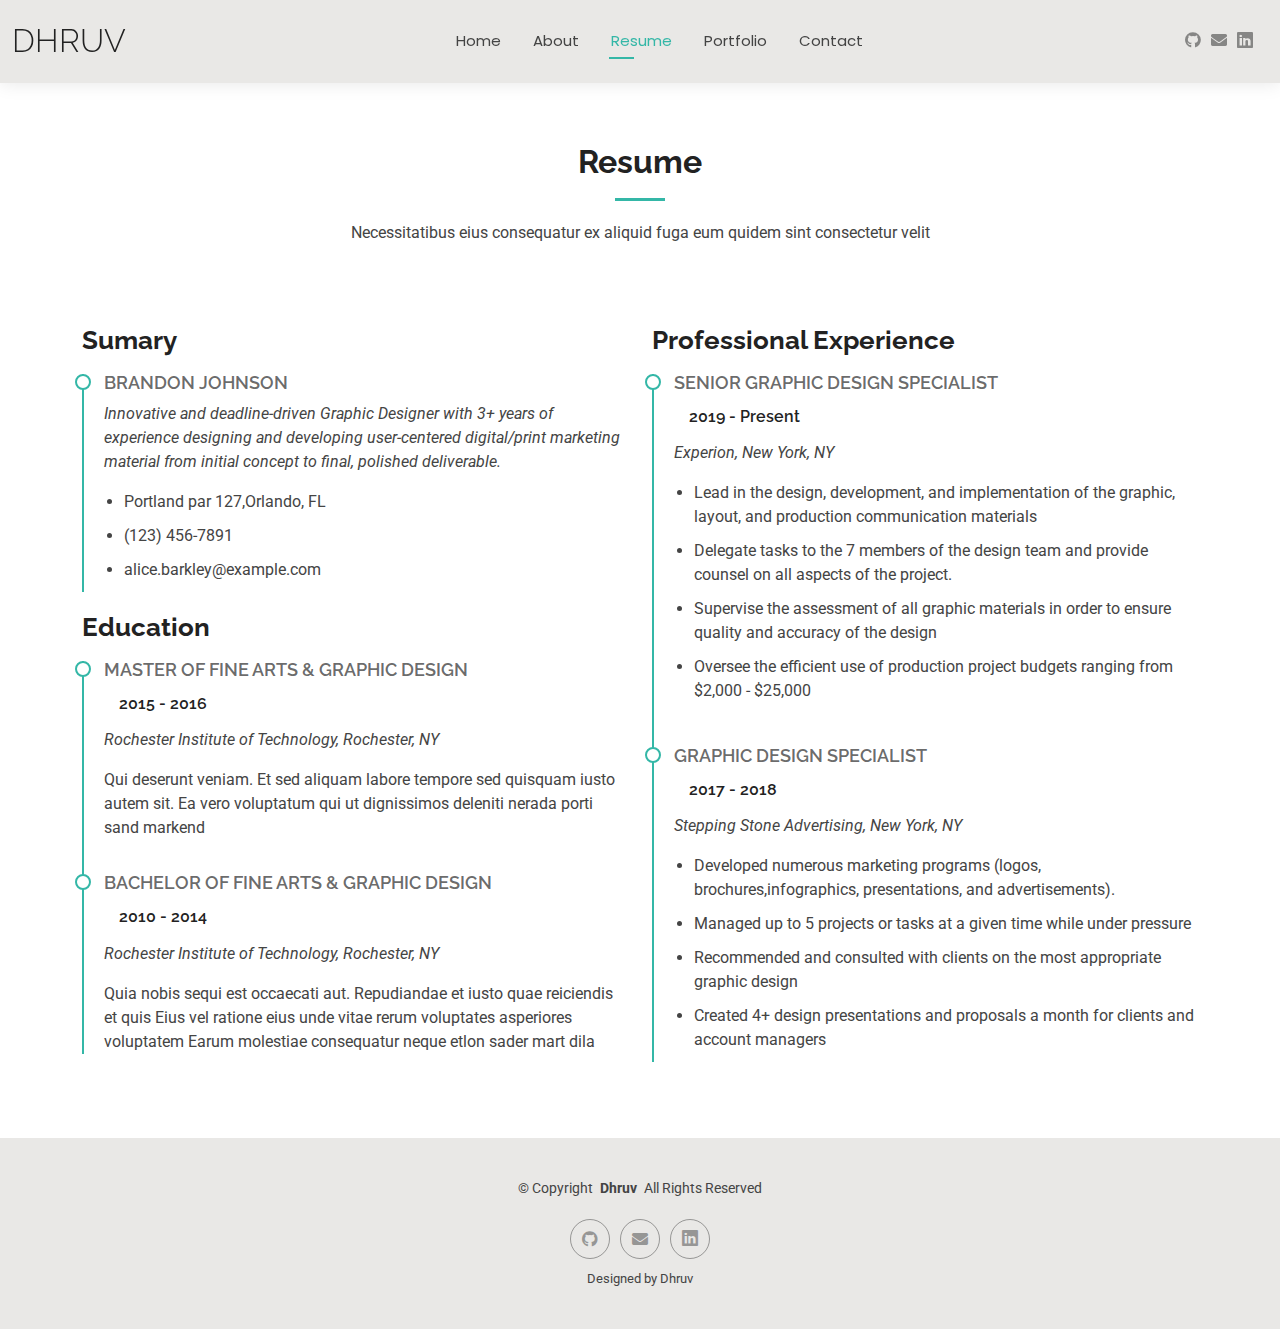
<file: resume.html>
<!DOCTYPE html>
<html lang="en">

<head>
  <meta charset="utf-8">
  <meta content="width=device-width, initial-scale=1.0" name="viewport">
  <title>Resume - DHRUV Bootstrap Template</title>
  <meta name="description" content="">
  <meta name="keywords" content="">

  <!-- Favicons -->
  <link href="assets/img/favicon.png" rel="icon">
  <link href="assets/img/apple-touch-icon.png" rel="apple-touch-icon">

  <!-- Fonts -->
  <link href="https://fonts.googleapis.com" rel="preconnect">
  <link href="https://fonts.gstatic.com" rel="preconnect" crossorigin>
  <link href="https://fonts.googleapis.com/css2?family=Roboto:ital,wght@0,100;0,300;0,400;0,500;0,700;0,900;1,100;1,300;1,400;1,500;1,700;1,900&family=Poppins:ital,wght@0,100;0,200;0,300;0,400;0,500;0,600;0,700;0,800;0,900;1,100;1,200;1,300;1,400;1,500;1,600;1,700;1,800;1,900&family=Raleway:ital,wght@0,100;0,200;0,300;0,400;0,500;0,600;0,700;0,800;0,900;1,100;1,200;1,300;1,400;1,500;1,600;1,700;1,800;1,900&display=swap" rel="stylesheet">
  <link rel="stylesheet" href="https://cdnjs.cloudflare.com/ajax/libs/font-awesome/5.3.1/css/all.min.css">

  <!-- Vendor CSS Files -->
  <link href="assets/vendor/bootstrap/css/bootstrap.min.css" rel="stylesheet">
  <link href="assets/vendor/bootstrap-icons/bootstrap-icons.css" rel="stylesheet">
  <link href="assets/vendor/aos/aos.css" rel="stylesheet">
  <link href="assets/vendor/swiper/swiper-bundle.min.css" rel="stylesheet">
  <link href="assets/vendor/glightbox/css/glightbox.min.css" rel="stylesheet">

  <!-- Main CSS File -->
  <link href="assets/css/main.css" rel="stylesheet">

  <!-- =======================================================
  * Template Name: DHRUV
  * Template URL: https://bootstrapmade.com/DHRUV-free-bootstrap-cv-resume-html-template/
  * Updated: Aug 07 2024 with Bootstrap v5.3.3
  * Author: BootstrapMade.com
  * License: https://bootstrapmade.com/license/
  ======================================================== -->
</head>

<body class="resume-page">

  <header id="header" class="header d-flex align-items-center light-background sticky-top">
    <div class="container-fluid position-relative d-flex align-items-center justify-content-between">

      <a href="index.html" class="logo d-flex align-items-center me-auto me-xl-0">
        <!-- Uncomment the line below if you also wish to use an image logo -->
        <!-- <img src="assets/img/logo.png" alt=""> -->
        <h1 class="sitename">DHRUV</h1>
      </a>

      <nav id="navmenu" class="navmenu">
        <ul>
          <li><a href="index.html">Home</a></li>
          <li><a href="about.html">About</a></li>
          <li><a href="resume.html" class="active">Resume</a></li>
          <li><a href="portfolio.html">Portfolio</a></li>
         
          <li><a href="contact.html">Contact</a></li>
        </ul>
        <i class="mobile-nav-toggle d-xl-none bi bi-list"></i>
      </nav>

      <div class="header-social-links">
        <a href="https://github.com/dhruv-barapatre">
          <i class="fab fa-github"></i>
        </a>
        <a href="mailto:barapatredhruv28012006@gmail.com">
          <i class="fas fa-envelope"></i>
        </a>
        <a
          href="https://www.linkedin.com/in/dhruv-barapatre-18727028b"
          class="linkedin"
        >
          <i class="bi bi-linkedin"></i>
        </a>
      </div>

    </div>
  </header>

  <main class="main">

    <!-- Resume Section -->
    <section id="resume" class="resume section">

      <!-- Section Title -->
      <div class="container section-title" data-aos="fade-up">
        <h2>Resume</h2>
        <p>Necessitatibus eius consequatur ex aliquid fuga eum quidem sint consectetur velit</p>
      </div><!-- End Section Title -->

      <div class="container">

        <div class="row">

          <div class="col-lg-6" data-aos="fade-up" data-aos-delay="100">
            <h3 class="resume-title">Sumary</h3>

            <div class="resume-item pb-0">
              <h4>Brandon Johnson</h4>
              <p><em>Innovative and deadline-driven Graphic Designer with 3+ years of experience designing and developing user-centered digital/print marketing material from initial concept to final, polished deliverable.</em></p>
              <ul>
                <li>Portland par 127,Orlando, FL</li>
                <li>(123) 456-7891</li>
                <li>alice.barkley@example.com</li>
              </ul>
            </div><!-- Edn Resume Item -->

            <h3 class="resume-title">Education</h3>
            <div class="resume-item">
              <h4>Master of Fine Arts &amp; Graphic Design</h4>
              <h5>2015 - 2016</h5>
              <p><em>Rochester Institute of Technology, Rochester, NY</em></p>
              <p>Qui deserunt veniam. Et sed aliquam labore tempore sed quisquam iusto autem sit. Ea vero voluptatum qui ut dignissimos deleniti nerada porti sand markend</p>
            </div><!-- Edn Resume Item -->

            <div class="resume-item">
              <h4>Bachelor of Fine Arts &amp; Graphic Design</h4>
              <h5>2010 - 2014</h5>
              <p><em>Rochester Institute of Technology, Rochester, NY</em></p>
              <p>Quia nobis sequi est occaecati aut. Repudiandae et iusto quae reiciendis et quis Eius vel ratione eius unde vitae rerum voluptates asperiores voluptatem Earum molestiae consequatur neque etlon sader mart dila</p>
            </div><!-- Edn Resume Item -->

          </div>

          <div class="col-lg-6" data-aos="fade-up" data-aos-delay="200">
            <h3 class="resume-title">Professional Experience</h3>
            <div class="resume-item">
              <h4>Senior graphic design specialist</h4>
              <h5>2019 - Present</h5>
              <p><em>Experion, New York, NY </em></p>
              <ul>
                <li>Lead in the design, development, and implementation of the graphic, layout, and production communication materials</li>
                <li>Delegate tasks to the 7 members of the design team and provide counsel on all aspects of the project. </li>
                <li>Supervise the assessment of all graphic materials in order to ensure quality and accuracy of the design</li>
                <li>Oversee the efficient use of production project budgets ranging from $2,000 - $25,000</li>
              </ul>
            </div><!-- Edn Resume Item -->

            <div class="resume-item">
              <h4>Graphic design specialist</h4>
              <h5>2017 - 2018</h5>
              <p><em>Stepping Stone Advertising, New York, NY</em></p>
              <ul>
                <li>Developed numerous marketing programs (logos, brochures,infographics, presentations, and advertisements).</li>
                <li>Managed up to 5 projects or tasks at a given time while under pressure</li>
                <li>Recommended and consulted with clients on the most appropriate graphic design</li>
                <li>Created 4+ design presentations and proposals a month for clients and account managers</li>
              </ul>
            </div><!-- Edn Resume Item -->

          </div>

        </div>

      </div>

    </section><!-- /Resume Section -->

  </main>

  <footer id="footer" class="footer light-background">
    <div class="container">
      <div class="copyright text-center">
        <p>
          © <span>Copyright</span>
          <strong class="px-1 sitename">Dhruv</strong>
          <span>All Rights Reserved<br /></span>
        </p>
      </div>
      <div class="social-links d-flex justify-content-center">
        <a href="https://github.com/dhruv-barapatre"
          ><i class="fab fa-github"></i
        ></a>
        <a href="mailto:barapatredhruv28012006@gmail.com"
          ><i class="fas fa-envelope"></i>
        </a>
        <a
          href="https://www.linkedin.com/in/dhruv-barapatre-18727028b"
          class="linkedin"
          ><i class="bi bi-linkedin"></i
        ></a>
      </div>
      <div class="credits">
        <!-- All the links in the footer should remain intact. -->
        <!-- You can delete the links only if you've purchased the pro version. -->
        <!-- Licensing information: https://bootstrapmade.com/license/ -->
        <!-- Purchase the pro version with working PHP/AJAX contact form: [buy-url] -->
        Designed by Dhruv
      </div>
    </div>
  </footer>

  <!-- Scroll Top -->
  <a href="#" id="scroll-top" class="scroll-top d-flex align-items-center justify-content-center"><i class="bi bi-arrow-up-short"></i></a>

  <!-- Preloader -->
  <div id="preloader"></div>

  <!-- Vendor JS Files -->
  <script src="assets/vendor/bootstrap/js/bootstrap.bundle.min.js"></script>
  <script src="assets/vendor/php-email-form/validate.js"></script>
  <script src="assets/vendor/aos/aos.js"></script>
  <script src="assets/vendor/waypoints/noframework.waypoints.js"></script>
  <script src="assets/vendor/purecounter/purecounter_vanilla.js"></script>
  <script src="assets/vendor/swiper/swiper-bundle.min.js"></script>
  <script src="assets/vendor/glightbox/js/glightbox.min.js"></script>
  <script src="assets/vendor/imagesloaded/imagesloaded.pkgd.min.js"></script>
  <script src="assets/vendor/isotope-layout/isotope.pkgd.min.js"></script>

  <!-- Main JS File -->
  <script src="assets/js/main.js"></script>

</body>

</html>
</file>
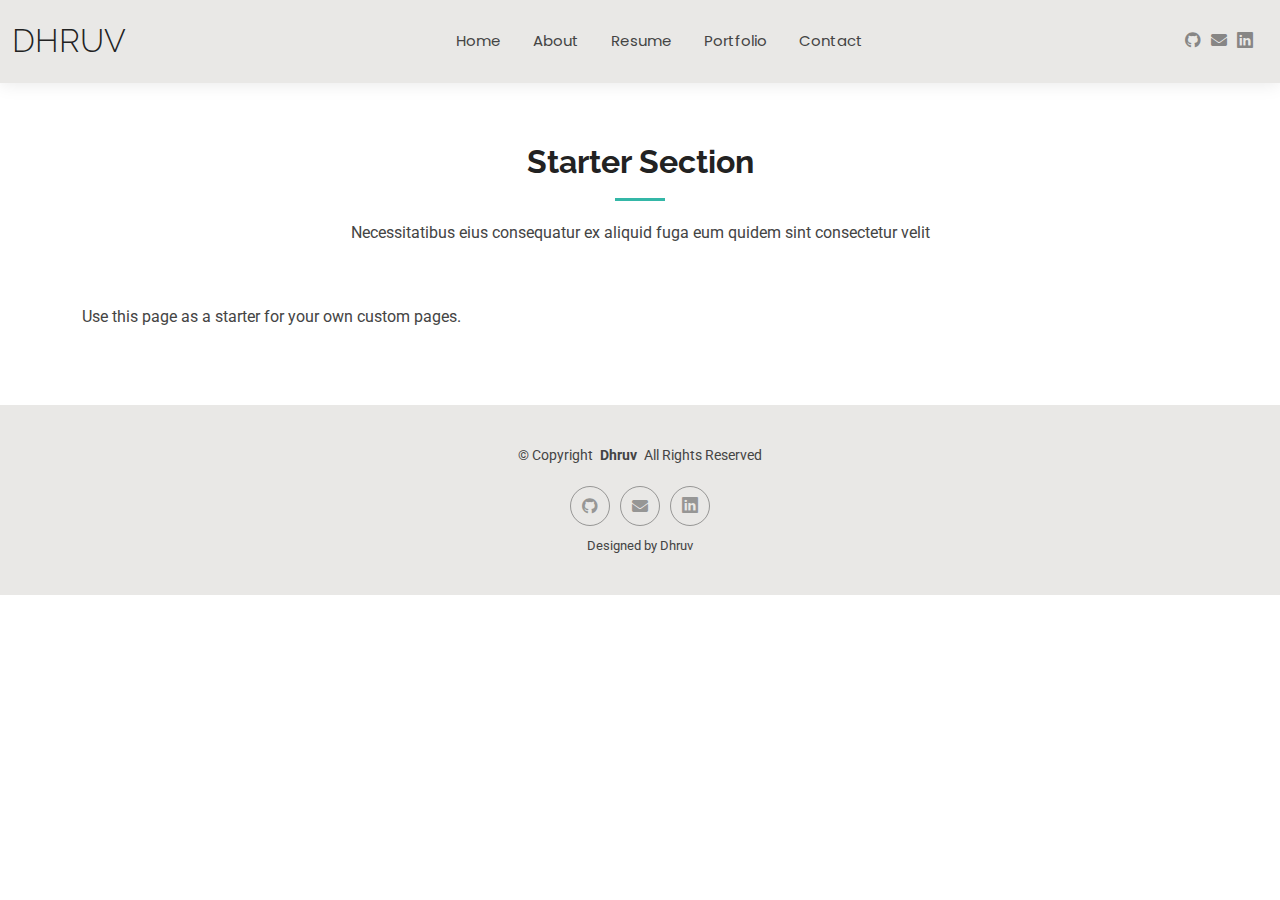
<file: starter-page.html>
<!DOCTYPE html>
<html lang="en">

<head>
  <meta charset="utf-8">
  <meta content="width=device-width, initial-scale=1.0" name="viewport">
  <title>Starter Page - DHRUV Bootstrap Template</title>
  <meta name="description" content="">
  <meta name="keywords" content="">

  <!-- Favicons -->
  <link href="assets/img/favicon.png" rel="icon">
  <link href="assets/img/apple-touch-icon.png" rel="apple-touch-icon">

  <!-- Fonts -->
  <link href="https://fonts.googleapis.com" rel="preconnect">
  <link href="https://fonts.gstatic.com" rel="preconnect" crossorigin>
  <link href="https://fonts.googleapis.com/css2?family=Roboto:ital,wght@0,100;0,300;0,400;0,500;0,700;0,900;1,100;1,300;1,400;1,500;1,700;1,900&family=Poppins:ital,wght@0,100;0,200;0,300;0,400;0,500;0,600;0,700;0,800;0,900;1,100;1,200;1,300;1,400;1,500;1,600;1,700;1,800;1,900&family=Raleway:ital,wght@0,100;0,200;0,300;0,400;0,500;0,600;0,700;0,800;0,900;1,100;1,200;1,300;1,400;1,500;1,600;1,700;1,800;1,900&display=swap" rel="stylesheet">

  <!-- Vendor CSS Files -->
  <link href="assets/vendor/bootstrap/css/bootstrap.min.css" rel="stylesheet">
  <link href="assets/vendor/bootstrap-icons/bootstrap-icons.css" rel="stylesheet">
  <link href="assets/vendor/aos/aos.css" rel="stylesheet">
  <link href="assets/vendor/swiper/swiper-bundle.min.css" rel="stylesheet">
  <link href="assets/vendor/glightbox/css/glightbox.min.css" rel="stylesheet">
  <link rel="stylesheet" href="https://cdnjs.cloudflare.com/ajax/libs/font-awesome/5.3.1/css/all.min.css">

  <!-- Main CSS File -->
  <link href="assets/css/main.css" rel="stylesheet">

  <!-- =======================================================
  * Template Name: DHRUV
  * Template URL: https://bootstrapmade.com/DHRUV-free-bootstrap-cv-resume-html-template/
  * Updated: Aug 07 2024 with Bootstrap v5.3.3
  * Author: BootstrapMade.com
  * License: https://bootstrapmade.com/license/
  ======================================================== -->
</head>

<body class="starter-page-page">

  <header id="header" class="header d-flex align-items-center light-background sticky-top">
    <div class="container-fluid position-relative d-flex align-items-center justify-content-between">

      <a href="index.html" class="logo d-flex align-items-center me-auto me-xl-0">
        <!-- Uncomment the line below if you also wish to use an image logo -->
        <!-- <img src="assets/img/logo.png" alt=""> -->
        <h1 class="sitename">DHRUV</h1>
      </a>

      <nav id="navmenu" class="navmenu">
        <ul>
          <li><a href="index.html">Home</a></li>
          <li><a href="about.html">About</a></li>
          <li><a href="resume.html">Resume</a></li>
          <li><a href="portfolio.html">Portfolio</a></li>
        
          <li><a href="contact.html">Contact</a></li>
        </ul>
        <i class="mobile-nav-toggle d-xl-none bi bi-list"></i>
      </nav>

      <div class="header-social-links">
        <a href="https://github.com/dhruv-barapatre">
          <i class="fab fa-github"></i>
        </a>
        <a href="mailto:barapatredhruv28012006@gmail.com">
          <i class="fas fa-envelope"></i>
        </a>
        <a
          href="https://www.linkedin.com/in/dhruv-barapatre-18727028b"
          class="linkedin"
        >
          <i class="bi bi-linkedin"></i>
        </a>
      </div>

    </div>
  </header>

  <main class="main">

    <!-- Starter Section Section -->
    <section id="starter-section" class="starter-section section">

      <!-- Section Title -->
      <div class="container section-title" data-aos="fade-up">
        <h2>Starter Section</h2>
        <p>Necessitatibus eius consequatur ex aliquid fuga eum quidem sint consectetur velit</p>
      </div><!-- End Section Title -->

      <div class="container" data-aos="fade-up">
        <p>Use this page as a starter for your own custom pages.</p>
      </div>

    </section><!-- /Starter Section Section -->

  </main>

  <footer id="footer" class="footer light-background">
    <div class="container">
      <div class="copyright text-center">
        <p>
          © <span>Copyright</span>
          <strong class="px-1 sitename">Dhruv</strong>
          <span>All Rights Reserved<br /></span>
        </p>
      </div>
      <div class="social-links d-flex justify-content-center">
        <a href="https://github.com/dhruv-barapatre"
          ><i class="fab fa-github"></i
        ></a>
        <a href="mailto:barapatredhruv28012006@gmail.com"
          ><i class="fas fa-envelope"></i>
        </a>
        <a
          href="https://www.linkedin.com/in/dhruv-barapatre-18727028b"
          class="linkedin"
          ><i class="bi bi-linkedin"></i
        ></a>
      </div>
      <div class="credits">
        <!-- All the links in the footer should remain intact. -->
        <!-- You can delete the links only if you've purchased the pro version. -->
        <!-- Licensing information: https://bootstrapmade.com/license/ -->
        <!-- Purchase the pro version with working PHP/AJAX contact form: [buy-url] -->
        Designed by Dhruv
      </div>
    </div>
  </footer>

  <!-- Scroll Top -->
  <a href="#" id="scroll-top" class="scroll-top d-flex align-items-center justify-content-center"><i class="bi bi-arrow-up-short"></i></a>

  <!-- Preloader -->
  <div id="preloader"></div>

  <!-- Vendor JS Files -->
  <script src="assets/vendor/bootstrap/js/bootstrap.bundle.min.js"></script>
  <script src="assets/vendor/php-email-form/validate.js"></script>
  <script src="assets/vendor/aos/aos.js"></script>
  <script src="assets/vendor/waypoints/noframework.waypoints.js"></script>
  <script src="assets/vendor/purecounter/purecounter_vanilla.js"></script>
  <script src="assets/vendor/swiper/swiper-bundle.min.js"></script>
  <script src="assets/vendor/glightbox/js/glightbox.min.js"></script>
  <script src="assets/vendor/imagesloaded/imagesloaded.pkgd.min.js"></script>
  <script src="assets/vendor/isotope-layout/isotope.pkgd.min.js"></script>

  <!-- Main JS File -->
  <script src="assets/js/main.js"></script>

</body>

</html>
</file>
<file: assets/css/main.css>
/**
* Template Name: DHRUV
* Template URL: https://bootstrapmade.com/DHRUV-free-bootstrap-cv-resume-html-template/
* Updated: Aug 07 2024 with Bootstrap v5.3.3
* Author: BootstrapMade.com
* License: https://bootstrapmade.com/license/
*/

/*--------------------------------------------------------------
# Font & Color Variables
# Help: https://bootstrapmade.com/color-system/
--------------------------------------------------------------*/
/* Fonts */
:root {
  --default-font: "Roboto",  system-ui, -apple-system, "Segoe UI", Roboto, "Helvetica Neue", Arial, "Noto Sans", "Liberation Sans", sans-serif, "Apple Color Emoji", "Segoe UI Emoji", "Segoe UI Symbol", "Noto Color Emoji";
  --heading-font: "Raleway",  sans-serif;
  --nav-font: "Poppins",  sans-serif;
}

/* Global Colors - The following color variables are used throughout the website. Updating them here will change the color scheme of the entire website */
:root { 
  --background-color: #ffffff; /* Background color for the entire website, including individual sections */
  --default-color: #444444; /* Default color used for the majority of the text content across the entire website */
  --heading-color: #222222; /* Color for headings, subheadings and title throughout the website */
  --accent-color: #34b7a7; /* Accent color that represents your brand on the website. It's used for buttons, links, and other elements that need to stand out */
  --surface-color: #ffffff; /* The surface color is used as a background of boxed elements within sections, such as cards, icon boxes, or other elements that require a visual separation from the global background. */
  --contrast-color: #ffffff; /* Contrast color for text, ensuring readability against backgrounds of accent, heading, or default colors. */
}

/* Nav Menu Colors - The following color variables are used specifically for the navigation menu. They are separate from the global colors to allow for more customization options */
:root {
  --nav-color: #444444;  /* The default color of the main navmenu links */
  --nav-hover-color: #34b7a7; /* Applied to main navmenu links when they are hovered over or active */
  --nav-mobile-background-color: #ffffff; /* Used as the background color for mobile navigation menu */
  --nav-dropdown-background-color: #ffffff; /* Used as the background color for dropdown items that appear when hovering over primary navigation items */
  --nav-dropdown-color: #444444; /* Used for navigation links of the dropdown items in the navigation menu. */
  --nav-dropdown-hover-color: #34b7a7; /* Similar to --nav-hover-color, this color is applied to dropdown navigation links when they are hovered over. */
}

/* Color Presets - These classes override global colors when applied to any section or element, providing reuse of the sam color scheme. */
*{
  box-sizing: border-box;
  padding: 0;
  margin: 0;
}
.light-background {
  --background-color: #e9e8e6;
  --surface-color: #ffffff;
}

.dark-background {
  --background-color: #060606;
  --default-color: #ffffff;
  --heading-color: #ffffff;
  --surface-color: #252525;
  --contrast-color: #ffffff;
}

/* Smooth scroll */
:root {
  scroll-behavior: smooth;
}

/*--------------------------------------------------------------
# General Styling & Shared Classes
--------------------------------------------------------------*/
body {
  color: var(--default-color);
  background-color: var(--background-color);
  font-family: var(--default-font);
}

a {
  color: var(--accent-color);
  text-decoration: none;
  transition: 0.3s;
}

a:hover {
  color: color-mix(in srgb, var(--accent-color), transparent 25%);
  text-decoration: none;
}

h1,
h2,
h3,
h4,
h5,
h6 {
  color: var(--heading-color);
  font-family: var(--heading-font);
}

/* PHP Email Form Messages
------------------------------*/
.php-email-form .error-message {
  display: none;
  background: #df1529;
  color: #ffffff;
  text-align: left;
  padding: 15px;
  margin-bottom: 24px;
  font-weight: 600;
}

.php-email-form .sent-message {
  display: none;
  color: #ffffff;
  background: #059652;
  text-align: center;
  padding: 15px;
  margin-bottom: 24px;
  font-weight: 600;
}

.php-email-form .loading {
  display: none;
  background: var(--surface-color);
  text-align: center;
  padding: 15px;
  margin-bottom: 24px;
}

.php-email-form .loading:before {
  content: "";
  display: inline-block;
  border-radius: 50%;
  width: 24px;
  height: 24px;
  margin: 0 10px -6px 0;
  border: 3px solid var(--accent-color);
  border-top-color: var(--surface-color);
  animation: php-email-form-loading 1s linear infinite;
}

@keyframes php-email-form-loading {
  0% {
    transform: rotate(0deg);
  }

  100% {
    transform: rotate(360deg);
  }
}

/*--------------------------------------------------------------
# Global Header
--------------------------------------------------------------*/
.header {
  color: var(--default-color);
  background-color: var(--background-color);
  padding: 15px 0;
  transition: all 0.5s;
  z-index: 997;
  box-shadow: 0px 0 18px rgba(0, 0, 0, 0.1);
}

.header .logo {
  line-height: 1;
}

.header .logo img {
  max-height: 36px;
  margin-right: 8px;
}

.header .logo h1 {
  font-size: 32px;
  margin: 0;
  font-weight: 300;
  text-transform: uppercase;
  color: var(--heading-color);
}

.header .header-social-links {
  padding-right: 15px;
}

.header .header-social-links a {
  color: color-mix(in srgb, var(--default-color), transparent 40%);
  padding-left: 6px;
  display: inline-block;
  transition: 0.3s;
  font-size: 16px;
}

.header .header-social-links a:hover {
  color: var(--accent-color);
}

.header .header-social-links a i {
  line-height: 0px;
}

@media (max-width: 1200px) {
  .header .logo {
    order: 1;
  }

  .header .header-social-links {
    order: 2;
  }

  .header .navmenu {
    order: 3;
  }
}

/*--------------------------------------------------------------
# Navigation Menu
--------------------------------------------------------------*/
/* Desktop Navigation */
@media (min-width: 1200px) {
  .navmenu {
    padding: 0;
  }

  .navmenu ul {
    margin: 0;
    padding: 0;
    display: flex;
    list-style: none;
    align-items: center;
  }

  .navmenu li {
    position: relative;
  }

  .navmenu>ul>li {
    white-space: nowrap;
    padding: 15px 14px;
  }

  .navmenu>ul>li:last-child {
    padding-right: 0;
  }

  .navmenu a,
  .navmenu a:focus {
    color: var(--nav-color);
    font-size: 15px;
    padding: 0 2px;
    font-family: var(--nav-font);
    font-weight: 400;
    display: flex;
    align-items: center;
    justify-content: space-between;
    white-space: nowrap;
    transition: 0.3s;
    position: relative;
  }

  .navmenu a i,
  .navmenu a:focus i {
    font-size: 12px;
    line-height: 0;
    margin-left: 5px;
    transition: 0.3s;
  }

  .navmenu>ul>li>a:before {
    content: "";
    position: absolute;
    height: 2px;
    bottom: -6px;
    left: 0;
    background-color: var(--nav-hover-color);
    visibility: hidden;
    width: 0px;
    transition: all 0.3s ease-in-out 0s;
  }

  .navmenu a:hover:before,
  .navmenu li:hover>a:before,
  .navmenu .active:before {
    visibility: visible;
    width: 25px;
  }

  .navmenu li:hover>a,
  .navmenu .active,
  .navmenu .active:focus {
    color: var(--nav-hover-color);
  }

  .navmenu .dropdown ul {
    margin: 0;
    padding: 10px 0;
    background: var(--nav-dropdown-background-color);
    display: block;
    position: absolute;
    visibility: hidden;
    left: 14px;
    top: 130%;
    opacity: 0;
    transition: 0.3s;
    border-radius: 4px;
    z-index: 99;
    box-shadow: 0px 0px 30px rgba(0, 0, 0, 0.1);
  }

  .navmenu .dropdown ul li {
    min-width: 200px;
  }

  .navmenu .dropdown ul a {
    padding: 10px 20px;
    font-size: 15px;
    text-transform: none;
    color: var(--nav-dropdown-color);
  }

  .navmenu .dropdown ul a i {
    font-size: 12px;
  }

  .navmenu .dropdown ul a:hover,
  .navmenu .dropdown ul .active:hover,
  .navmenu .dropdown ul li:hover>a {
    color: var(--nav-dropdown-hover-color);
  }

  .navmenu .dropdown:hover>ul {
    opacity: 1;
    top: 100%;
    visibility: visible;
  }

  .navmenu .dropdown .dropdown ul {
    top: 0;
    left: -90%;
    visibility: hidden;
  }

  .navmenu .dropdown .dropdown:hover>ul {
    opacity: 1;
    top: 0;
    left: -100%;
    visibility: visible;
  }
}

/* Mobile Navigation */
@media (max-width: 1199px) {
  .mobile-nav-toggle {
    color: var(--nav-color);
    font-size: 28px;
    line-height: 0;
    margin-right: 10px;
    cursor: pointer;
    transition: color 0.3s;
  }

  .navmenu {
    padding: 0;
    z-index: 9997;
  }

  .navmenu ul {
    display: none;
    list-style: none;
    position: absolute;
    inset: 60px 20px 20px 20px;
    padding: 10px 0;
    margin: 0;
    border-radius: 6px;
    background-color: var(--nav-mobile-background-color);
    border: 1px solid color-mix(in srgb, var(--default-color), transparent 90%);
    box-shadow: none;
    overflow-y: auto;
    transition: 0.3s;
    z-index: 9998;
  }

  .navmenu a,
  .navmenu a:focus {
    color: var(--nav-dropdown-color);
    padding: 10px 20px;
    font-family: var(--nav-font);
    font-size: 17px;
    font-weight: 500;
    display: flex;
    align-items: center;
    justify-content: space-between;
    white-space: nowrap;
    transition: 0.3s;
  }

  .navmenu a i,
  .navmenu a:focus i {
    font-size: 12px;
    line-height: 0;
    margin-left: 5px;
    width: 30px;
    height: 30px;
    display: flex;
    align-items: center;
    justify-content: center;
    border-radius: 50%;
    transition: 0.3s;
    background-color: color-mix(in srgb, var(--accent-color), transparent 90%);
  }

  .navmenu a i:hover,
  .navmenu a:focus i:hover {
    background-color: var(--accent-color);
    color: var(--contrast-color);
  }

  .navmenu a:hover,
  .navmenu .active,
  .navmenu .active:focus {
    color: var(--nav-dropdown-hover-color);
  }

  .navmenu .active i,
  .navmenu .active:focus i {
    background-color: var(--accent-color);
    color: var(--contrast-color);
    transform: rotate(180deg);
  }

  .navmenu .dropdown ul {
    position: static;
    display: none;
    z-index: 99;
    padding: 10px 0;
    margin: 10px 20px;
    background-color: var(--nav-dropdown-background-color);
    transition: all 0.5s ease-in-out;
  }

  .navmenu .dropdown ul ul {
    background-color: rgba(33, 37, 41, 0.1);
  }

  .navmenu .dropdown>.dropdown-active {
    display: block;
    background-color: rgba(33, 37, 41, 0.03);
  }

  .mobile-nav-active {
    overflow: hidden;
  }

  .mobile-nav-active .mobile-nav-toggle {
    color: #fff;
    position: absolute;
    font-size: 32px;
    top: 15px;
    right: 15px;
    margin-right: 0;
    z-index: 9999;
  }

  .mobile-nav-active .navmenu {
    position: fixed;
    overflow: hidden;
    inset: 0;
    background: rgba(33, 37, 41, 0.8);
    transition: 0.3s;
  }

  .mobile-nav-active .navmenu>ul {
    display: block;
  }
}

/*--------------------------------------------------------------
# Global Footer
--------------------------------------------------------------*/
.footer {
  color: var(--default-color);
  background-color: var(--background-color);
  font-size: 14px;
  padding: 40px 0;
  position: relative;
}

.footer .copyright p {
  margin-bottom: 0;
}

.footer .social-links {
  margin-top: 20px;
}

.footer .social-links a {
  display: flex;
  align-items: center;
  justify-content: center;
  width: 40px;
  height: 40px;
  border-radius: 50%;
  border: 1px solid color-mix(in srgb, var(--default-color), transparent 50%);
  font-size: 16px;
  color: color-mix(in srgb, var(--default-color), transparent 50%);
  margin: 0 5px;
  transition: 0.3s;
}

.footer .social-links a:hover {
  color: var(--accent-color);
  border-color: var(--accent-color);
}

.footer .credits {
  margin-top: 10px;
  font-size: 13px;
  text-align: center;
}

/*--------------------------------------------------------------
# Preloader
--------------------------------------------------------------*/
#preloader {
  position: fixed;
  inset: 0;
  z-index: 9999;
  overflow: hidden;
  background-color: var(--background-color);
  transition: all 0.6s ease-out;
  width: 100%;
  height: 100vh;
}

#preloader:before,
#preloader:after {
  content: "";
  position: absolute;
  border: 4px solid var(--accent-color);
  border-radius: 50%;
  animation: animate-preloader 2s cubic-bezier(0, 0.2, 0.8, 1) infinite;
}

#preloader:after {
  animation-delay: -0.5s;
}

@keyframes animate-preloader {
  0% {
    width: 10px;
    height: 10px;
    top: calc(50% - 5px);
    left: calc(50% - 5px);
    opacity: 1;
  }

  100% {
    width: 72px;
    height: 72px;
    top: calc(50% - 36px);
    left: calc(50% - 36px);
    opacity: 0;
  }
}

/*--------------------------------------------------------------
# Scroll Top Button
--------------------------------------------------------------*/
.scroll-top {
  position: fixed;
  visibility: hidden;
  opacity: 0;
  right: 15px;
  bottom: -15px;
  z-index: 99999;
  background-color: var(--accent-color);
  width: 44px;
  height: 44px;
  border-radius: 50px;
  transition: all 0.4s;
}

.scroll-top i {
  font-size: 24px;
  color: var(--contrast-color);
  line-height: 0;
}

.scroll-top:hover {
  background-color: color-mix(in srgb, var(--accent-color), transparent 20%);
  color: var(--contrast-color);
}

.scroll-top.active {
  visibility: visible;
  opacity: 1;
  bottom: 15px;
}

/*--------------------------------------------------------------
# Disable aos animation delay on mobile devices
--------------------------------------------------------------*/
@media screen and (max-width: 768px) {
  [data-aos-delay] {
    transition-delay: 0 !important;
  }
}

/*--------------------------------------------------------------
# Global Page Titles & Breadcrumbs
--------------------------------------------------------------*/
.page-title {
  color: var(--default-color);
  background-color: var(--background-color);
  padding: 25px 0;
  position: relative;
  border-bottom: 1px solid color-mix(in srgb, var(--default-color), transparent 85%);
}

.page-title h1 {
  font-size: 24px;
  font-weight: 400;
}

.page-title .breadcrumbs ol {
  display: flex;
  flex-wrap: wrap;
  list-style: none;
  padding: 0;
  margin: 0;
  font-size: 14px;
  font-weight: 400;
}

.page-title .breadcrumbs ol li+li {
  padding-left: 10px;
}

.page-title .breadcrumbs ol li+li::before {
  content: "/";
  display: inline-block;
  padding-right: 10px;
  color: color-mix(in srgb, var(--default-color), transparent 70%);
}

/*--------------------------------------------------------------
# Global Sections
--------------------------------------------------------------*/
section,
.section {
  color: var(--default-color);
  background-color: var(--background-color);
  padding: 60px 0;
  scroll-margin-top: 100px;
  overflow: clip;
}

@media (max-width: 1199px) {

  section,
  .section {
    scroll-margin-top: 66px;
  }
}

/*--------------------------------------------------------------
# Global Section Titles
--------------------------------------------------------------*/
.section-title {
  text-align: center;
  padding-bottom: 60px;
  position: relative;
}

.section-title h2 {
  font-size: 32px;
  font-weight: 700;
  margin-bottom: 20px;
  padding-bottom: 20px;
  position: relative;
}

.section-title h2:after {
  content: "";
  position: absolute;
  display: block;
  width: 50px;
  height: 3px;
  background: var(--accent-color);
  left: 0;
  right: 0;
  bottom: 0;
  margin: auto;
}

.section-title p {
  margin-bottom: 0;
}

/*--------------------------------------------------------------
# Hero Section
--------------------------------------------------------------*/
.hero {
  width: 100%;
  min-height: calc(100vh - 82px);
  position: relative;
  padding: 80px 0;
  display: flex;
  align-items: center;
  justify-content: center;
}

@media (max-width: 1200px) {
  .hero {
    min-height: calc(100vh - 68px);
  }
}

.hero img {
  position: absolute;
  inset: 0;
  display: block;
  width: 100%;
  height: 100%;
  object-fit: cover;
  z-index: 1;
}

.hero .container {
  position: relative;
  z-index: 3;
}

.hero h2 {
  margin: 0;
  font-size: 48px;
  font-weight: 700;
}

.hero p {
  margin: 10px 0 0 0;
  font-size: 24px;
  color: var(--heading-color);
}

.hero .btn-get-started {
  color: var(--contrast-color);
  background: var(--accent-color);
  font-family: var(--heading-font);
  text-transform: uppercase;
  font-weight: 600;
  font-size: 12px;
  letter-spacing: 1px;
  display: inline-block;
  padding: 12px 40px;
  border-radius: 50px;
  transition: 0.5s;
  margin-top: 30px;
}

.hero .btn-get-started:hover {
  background: color-mix(in srgb, var(--accent-color) 90%, white 20%);
}

@media (max-width: 768px) {
  .hero h2 {
    font-size: 32px;
  }

  .hero p {
    font-size: 18px;
  }
}

/*--------------------------------------------------------------
# About Section
--------------------------------------------------------------*/
.about .content h2 {
  font-weight: 700;
  font-size: 24px;
}

.about .content ul {
  list-style: none;
  padding: 0;
}

.about .content ul li {
  margin-bottom: 20px;
  display: flex;
  align-items: center;
}

.about .content ul strong {
  margin-right: 10px;
}

.about .content ul i {
  font-size: 16px;
  margin-right: 5px;
  color: var(--accent-color);
  line-height: 0;
}

/*--------------------------------------------------------------
# Skills Section
--------------------------------------------------------------*/
.skills .progress {
  height: 60px;
  display: block;
  background: none;
  border-radius: 0;
}

.skills .progress .skill {
  color: var(--heading-color);
  padding: 0;
  margin: 0 0 6px 0;
  text-transform: uppercase;
  display: block;
  font-weight: 600;
  font-family: var(--heading-font);
}

.skills .progress .skill .val {
  float: right;
  font-style: normal;
}

.skills .progress-bar-wrap {
  background: color-mix(in srgb, var(--default-color), transparent 90%);
  height: 10px;
}

.skills .progress-bar {
  width: 1px;
  height: 10px;
  transition: 0.9s;
  background-color: var(--accent-color);
}

/*--------------------------------------------------------------
# Stats Section
--------------------------------------------------------------*/
.stats .stats-item {
  padding: 30px;
  width: 100%;
}

.stats .stats-item span {
  color: var(--heading-color);
  font-size: 48px;
  display: block;
  font-weight: 700;
  margin-bottom: 20px;
  padding-bottom: 20px;
  position: relative;
}

.stats .stats-item span:after {
  content: "";
  position: absolute;
  display: block;
  width: 25px;
  height: 3px;
  background: var(--accent-color);
  left: 0;
  right: 0;
  bottom: 0;
  margin: auto;
}

.stats .stats-item p {
  color: color-mix(in srgb, var(--default-color), transparent 40%);
  padding: 0;
  margin: 0;
  font-family: var(--heading-font);
  font-weight: 500;
}

/*--------------------------------------------------------------
# Testimonials Section
--------------------------------------------------------------*/
.testimonials .section-header {
  margin-bottom: 40px;
}

.testimonials .testimonials-carousel,
.testimonials .testimonials-slider {
  overflow: hidden;
}

.testimonials .testimonial-item {
  text-align: center;
}

.testimonials .testimonial-item .testimonial-img {
  width: 120px;
  border-radius: 50%;
  border: 4px solid var(--background-color);
  margin: 0 auto;
}

.testimonials .testimonial-item h3 {
  font-size: 20px;
  font-weight: bold;
  margin: 10px 0 5px 0;
}

.testimonials .testimonial-item h4 {
  font-size: 14px;
  color: color-mix(in srgb, var(--default-color), transparent 40%);
  margin: 0 0 15px 0;
}

.testimonials .testimonial-item .stars {
  margin-bottom: 15px;
}

.testimonials .testimonial-item .stars i {
  color: #ffc107;
  margin: 0 1px;
}

.testimonials .testimonial-item .quote-icon-left,
.testimonials .testimonial-item .quote-icon-right {
  color: color-mix(in srgb, var(--accent-color), transparent 50%);
  font-size: 26px;
  line-height: 0;
}

.testimonials .testimonial-item .quote-icon-left {
  display: inline-block;
  left: -5px;
  position: relative;
}

.testimonials .testimonial-item .quote-icon-right {
  display: inline-block;
  right: -5px;
  position: relative;
  top: 10px;
  transform: scale(-1, -1);
}

.testimonials .testimonial-item p {
  font-style: italic;
  margin: 0 auto 15px auto;
}

.testimonials .swiper-wrapper {
  height: auto;
}

.testimonials .swiper-pagination {
  margin-top: 20px;
  position: relative;
}

.testimonials .swiper-pagination .swiper-pagination-bullet {
  width: 12px;
  height: 12px;
  opacity: 1;
  background-color: color-mix(in srgb, var(--default-color), transparent 85%);
}

.testimonials .swiper-pagination .swiper-pagination-bullet-active {
  background-color: var(--accent-color);
}

@media (min-width: 992px) {
  .testimonials .testimonial-item p {
    width: 80%;
  }
}

/*--------------------------------------------------------------
# Resume Section
--------------------------------------------------------------*/
.resume .resume-title {
  color: var(--heading-color);
  font-size: 26px;
  font-weight: 700;
  margin-top: 20px;
  margin-bottom: 20px;
}

.resume .resume-item {
  padding: 0 0 20px 20px;
  margin-top: -2px;
  border-left: 2px solid var(--accent-color);
  position: relative;
}

.resume .resume-item h4 {
  line-height: 18px;
  font-size: 18px;
  font-weight: 600;
  text-transform: uppercase;
  color: color-mix(in srgb, var(--default-color), transparent 20%);
  margin-bottom: 10px;
}

.resume .resume-item h5 {
  font-size: 16px;
  padding: 5px 15px;
  display: inline-block;
  font-weight: 600;
  margin-bottom: 10px;
}

.resume .resume-item ul {
  padding-left: 20px;
}

.resume .resume-item ul li {
  padding-bottom: 10px;
}

.resume .resume-item:last-child {
  padding-bottom: 0;
}

.resume .resume-item::before {
  content: "";
  position: absolute;
  width: 16px;
  height: 16px;
  border-radius: 50px;
  left: -9px;
  top: 0;
  background: var(--background-color);
  border: 2px solid var(--accent-color);
}

/*--------------------------------------------------------------
# Services Section
--------------------------------------------------------------*/
.services .service-item {
  background-color: var(--surface-color);
  box-shadow: 0px 5px 90px 0px rgba(0, 0, 0, 0.1);
  height: 100%;
  padding: 60px 30px;
  text-align: center;
  transition: 0.3s;
  border-radius: 5px;
}

.services .service-item .icon {
  margin: 0 auto;
  width: 100px;
  height: 100px;
  display: flex;
  align-items: center;
  justify-content: center;
  transition: ease-in-out 0.3s;
  position: relative;
}

.services .service-item .icon i {
  font-size: 36px;
  transition: 0.5s;
  position: relative;
}

.services .service-item .icon svg {
  position: absolute;
  top: 0;
  left: 0;
}

.services .service-item .icon svg path {
  transition: 0.5s;
  fill: color-mix(in srgb, var(--default-color), transparent 95%);
}

.services .service-item h3 {
  font-weight: 700;
  margin: 10px 0 15px 0;
  font-size: 22px;
}

.services .service-item p {
  line-height: 24px;
  font-size: 14px;
  margin-bottom: 0;
}

.services .service-item:hover {
  box-shadow: 0px 5px 35px 0px rgba(0, 0, 0, 0.1);
}

.services .service-item.item-cyan i {
  color: #0dcaf0;
}

.services .service-item.item-cyan:hover .icon i {
  color: #fff;
}

.services .service-item.item-cyan:hover .icon path {
  fill: #0dcaf0;
}

.services .service-item.item-orange i {
  color: #fd7e14;
}

.services .service-item.item-orange:hover .icon i {
  color: #fff;
}

.services .service-item.item-orange:hover .icon path {
  fill: #fd7e14;
}

.services .service-item.item-teal i {
  color: #20c997;
}

.services .service-item.item-teal:hover .icon i {
  color: #fff;
}

.services .service-item.item-teal:hover .icon path {
  fill: #20c997;
}

.services .service-item.item-red i {
  color: #df1529;
}

.services .service-item.item-red:hover .icon i {
  color: #fff;
}

.services .service-item.item-red:hover .icon path {
  fill: #df1529;
}

.services .service-item.item-indigo i {
  color: #6610f2;
}

.services .service-item.item-indigo:hover .icon i {
  color: #fff;
}

.services .service-item.item-indigo:hover .icon path {
  fill: #6610f2;
}

.services .service-item.item-pink i {
  color: #f3268c;
}

.services .service-item.item-pink:hover .icon i {
  color: #fff;
}

.services .service-item.item-pink:hover .icon path {
  fill: #f3268c;
}

/*--------------------------------------------------------------
# Portfolio Section
--------------------------------------------------------------*/
.portfolio .portfolio-filters {
  padding: 0;
  margin: 0 auto 20px auto;
  list-style: none;
  text-align: center;
}

.portfolio .portfolio-filters li {
  cursor: pointer;
  display: inline-block;
  padding: 8px 20px 10px 20px;
  margin: 0;
  font-size: 15px;
  font-weight: 500;
  line-height: 1;
  margin-bottom: 5px;
  border-radius: 50px;
  transition: all 0.3s ease-in-out;
  font-family: var(--heading-font);
}

.portfolio .portfolio-filters li:hover,
.portfolio .portfolio-filters li.filter-active {
  color: var(--contrast-color);
  background-color: var(--accent-color);
}

.portfolio .portfolio-filters li:first-child {
  margin-left: 0;
}

.portfolio .portfolio-filters li:last-child {
  margin-right: 0;
}

@media (max-width: 575px) {
  .portfolio .portfolio-filters li {
    font-size: 14px;
    margin: 0 0 10px 0;
  }
}

.portfolio .portfolio-item {
  position: relative;
  overflow: hidden;
}

.portfolio .portfolio-item .portfolio-info {
  opacity: 0;
  position: absolute;
  left: 12px;
  right: 12px;
  bottom: -100%;
  z-index: 3;
  transition: all ease-in-out 0.5s;
  background: color-mix(in srgb, var(--surface-color), transparent 10%);
  padding: 15px;
}

.portfolio .portfolio-item .portfolio-info h4 {
  font-size: 18px;
  font-weight: 600;
  padding-right: 50px;
}

.portfolio .portfolio-item .portfolio-info p {
  color: color-mix(in srgb, var(--default-color), transparent 30%);
  font-size: 14px;
  margin-bottom: 0;
  padding-right: 50px;
}

.portfolio .portfolio-item .portfolio-info .preview-link,
.portfolio .portfolio-item .portfolio-info .details-link {
  position: absolute;
  right: 50px;
  font-size: 24px;
  top: calc(50% - 14px);
  color: color-mix(in srgb, var(--default-color), transparent 30%);
  transition: 0.3s;
  line-height: 0;
}

.portfolio .portfolio-item .portfolio-info .preview-link:hover,
.portfolio .portfolio-item .portfolio-info .details-link:hover {
  color: var(--accent-color);
}

.portfolio .portfolio-item .portfolio-info .details-link {
  right: 14px;
  font-size: 28px;
}

.portfolio .portfolio-item:hover .portfolio-info {
  opacity: 1;
  bottom: 0;
}

/*--------------------------------------------------------------
# Portfolio Details Section
--------------------------------------------------------------*/
.portfolio-details .portfolio-details-slider img {
  width: 100%;
}

.portfolio-details .portfolio-details-slider .swiper-pagination {
  margin-top: 20px;
  position: relative;
}

.portfolio-details .portfolio-details-slider .swiper-pagination .swiper-pagination-bullet {
  width: 12px;
  height: 12px;
  background-color: color-mix(in srgb, var(--default-color), transparent 85%);
  opacity: 1;
}

.portfolio-details .portfolio-details-slider .swiper-pagination .swiper-pagination-bullet-active {
  background-color: var(--accent-color);
}

.portfolio-details .portfolio-info {
  background-color: var(--surface-color);
  padding: 30px;
  box-shadow: 0px 0 30px rgba(0, 0, 0, 0.1);
}

.portfolio-details .portfolio-info h3 {
  font-size: 22px;
  font-weight: 700;
  margin-bottom: 20px;
  padding-bottom: 20px;
  border-bottom: 1px solid color-mix(in srgb, var(--default-color), transparent 85%);
}

.portfolio-details .portfolio-info ul {
  list-style: none;
  padding: 0;
  font-size: 15px;
}

.portfolio-details .portfolio-info ul li+li {
  margin-top: 10px;
}

.portfolio-details .portfolio-description {
  padding-top: 30px;
}

.portfolio-details .portfolio-description h2 {
  font-size: 26px;
  font-weight: 700;
  margin-bottom: 20px;
}

.portfolio-details .portfolio-description p {
  padding: 0;
  color: color-mix(in srgb, var(--default-color), transparent 30%);
}

/*--------------------------------------------------------------
# Contact Section
--------------------------------------------------------------*/
.contact .info-wrap {
  background-color: var(--surface-color);
  box-shadow: 0px 0px 20px rgba(0, 0, 0, 0.1);
  padding: 30px;
}

@media (max-width: 575px) {
  .contact .info-wrap {
    padding: 20px;
  }
}

.contact .info-item {
  margin-bottom: 40px;
}

.contact .info-item i {
  font-size: 20px;
  color: var(--accent-color);
  background: color-mix(in srgb, var(--accent-color), transparent 92%);
  width: 44px;
  height: 44px;
  display: flex;
  justify-content: center;
  align-items: center;
  border-radius: 50px;
  transition: all 0.3s ease-in-out;
  margin-right: 15px;
}

.contact .info-item h3 {
  padding: 0;
  font-size: 18px;
  font-weight: 700;
  margin-bottom: 5px;
}

.contact .info-item p {
  padding: 0;
  margin-bottom: 0;
  font-size: 14px;
}

.contact .info-item:hover i {
  background: var(--accent-color);
  color: var(--contrast-color);
}

.contact .php-email-form {
  background-color: var(--surface-color);
  height: 100%;
  padding: 30px;
  box-shadow: 0px 0px 20px rgba(0, 0, 0, 0.1);
}

@media (max-width: 575px) {
  .contact .php-email-form {
    padding: 20px;
  }
}

.contact .php-email-form input[type=text],
.contact .php-email-form input[type=email],
.contact .php-email-form textarea {
  font-size: 14px;
  padding: 10px 15px;
  box-shadow: none;
  border-radius: 0;
  color: var(--default-color);
  background-color: var(--surface-color);
  border-color: color-mix(in srgb, var(--default-color), transparent 80%);
}

.contact .php-email-form input[type=text]:focus,
.contact .php-email-form input[type=email]:focus,
.contact .php-email-form textarea:focus {
  border-color: var(--accent-color);
}

.contact .php-email-form input[type=text]::placeholder,
.contact .php-email-form input[type=email]::placeholder,
.contact .php-email-form textarea::placeholder {
  color: color-mix(in srgb, var(--default-color), transparent 70%);
}

.contact .php-email-form button[type=submit] {
  color: var(--contrast-color);
  background: var(--accent-color);
  border: 0;
  padding: 10px 30px;
  transition: 0.4s;
  border-radius: 50px;
}

.contact .php-email-form button[type=submit]:hover {
  background: color-mix(in srgb, var(--accent-color), transparent 25%);
}

/*--------------------------------------------------------------
# Starter Section Section
--------------------------------------------------------------*/
.skills-image{
  row-gap: 40px;
}
.skills-image .col-6 {
    display: flex;
    justify-content: center;
    flex-direction: column;
    align-items: center;
}
.skills-image .rounds{
  padding: 10px 20px;
  height: 150px;
  width: 150px;
  display: inline-block;
  text-align: center;
  border: 1px solid #E6E6FA ;
  background-color:#E6E6FA;
  border-radius: 50%;
  display: flex;
  justify-content: center;
  align-items: center;
  
}.skills-image img{
  transition: transform 0.3s ease-in-out;

} 
.skills-image .col-6 .rounds:hover img{
transform: scale(1.2);
}
.rounds{
  margin: 10px 20px;
}
</file>
